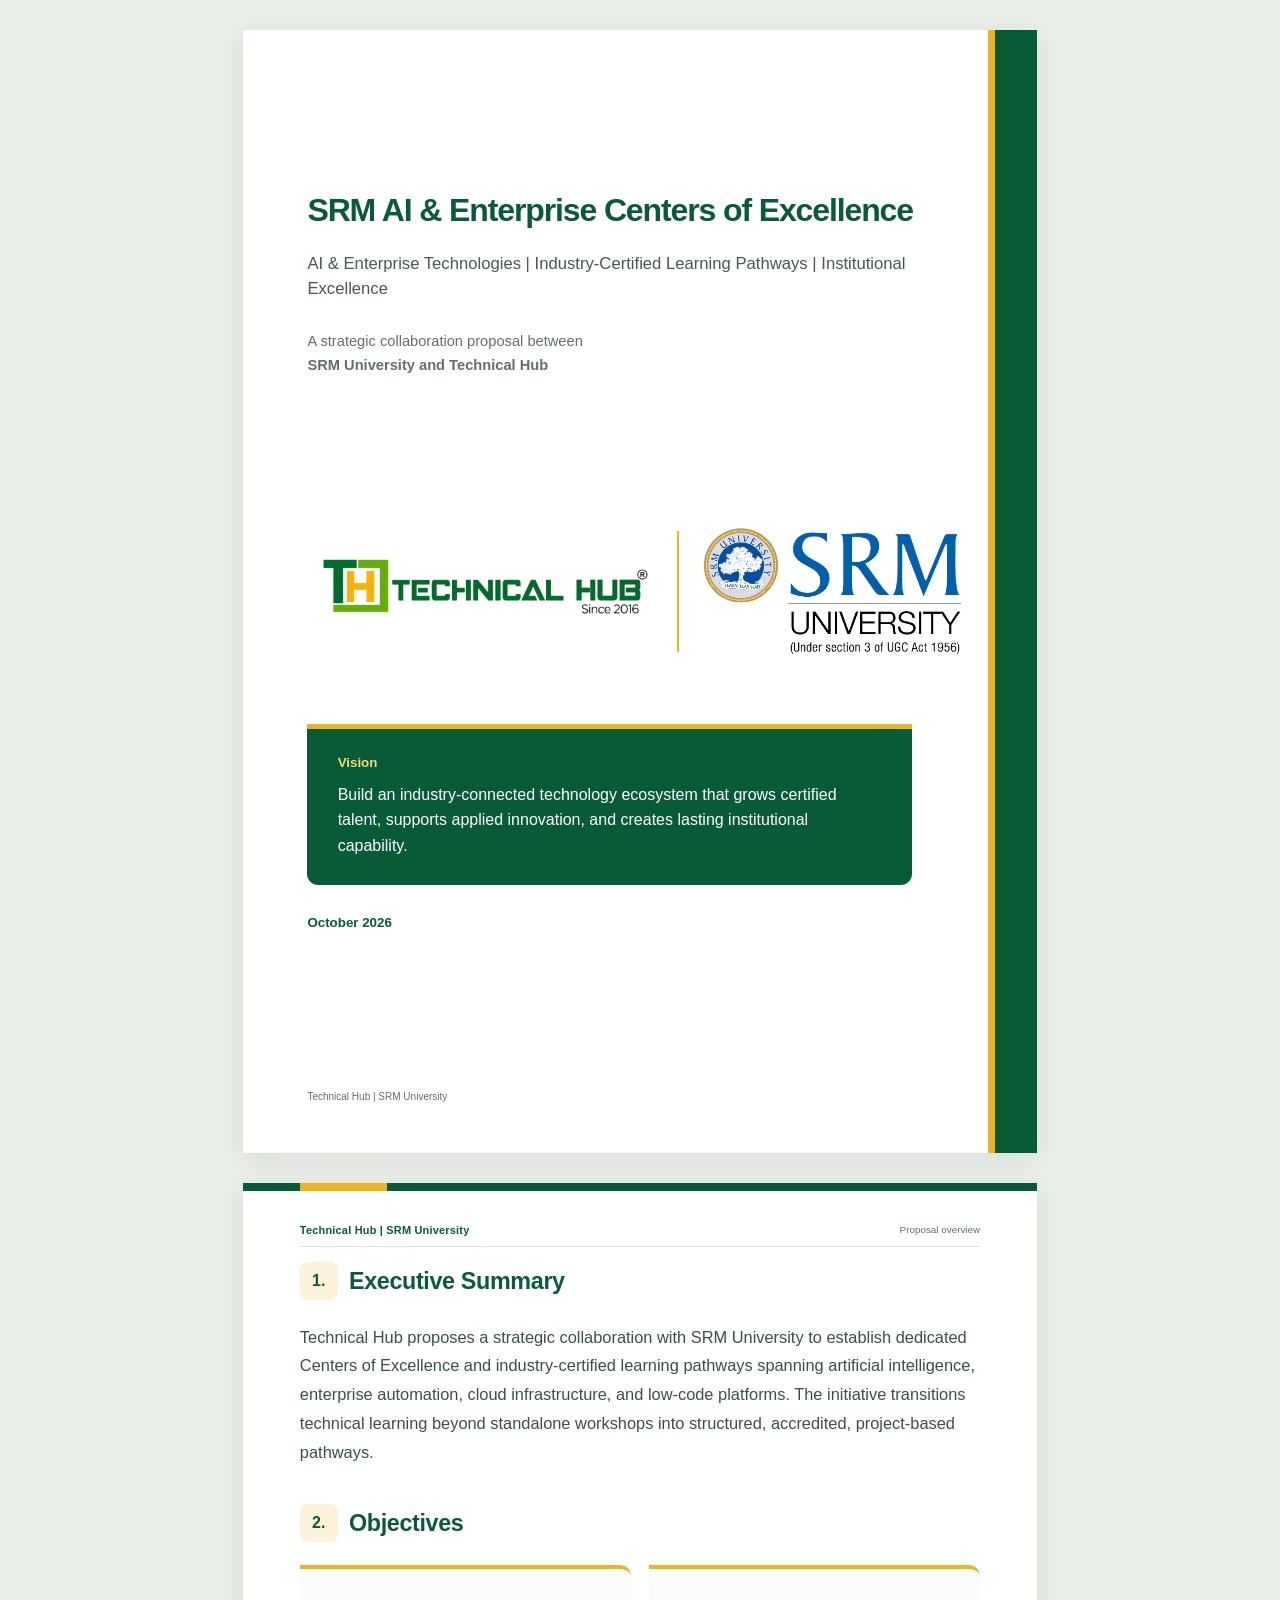
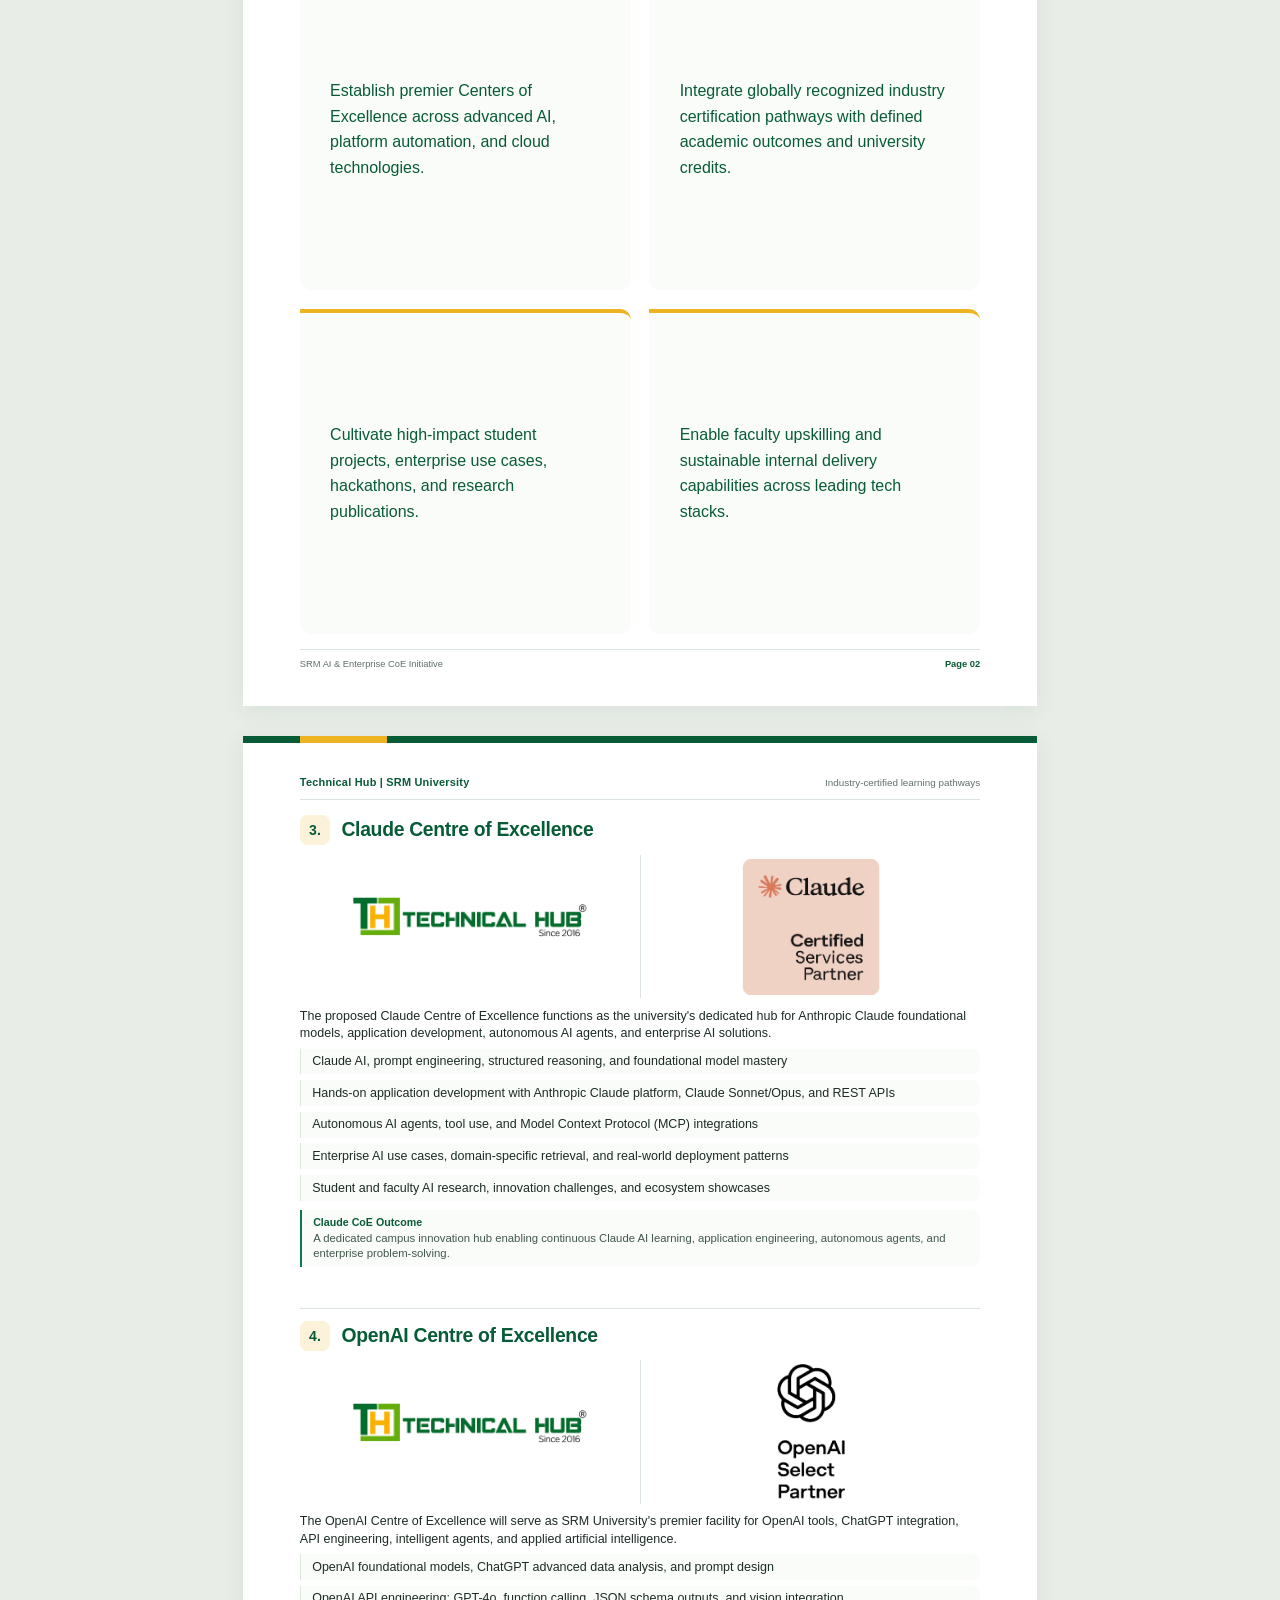
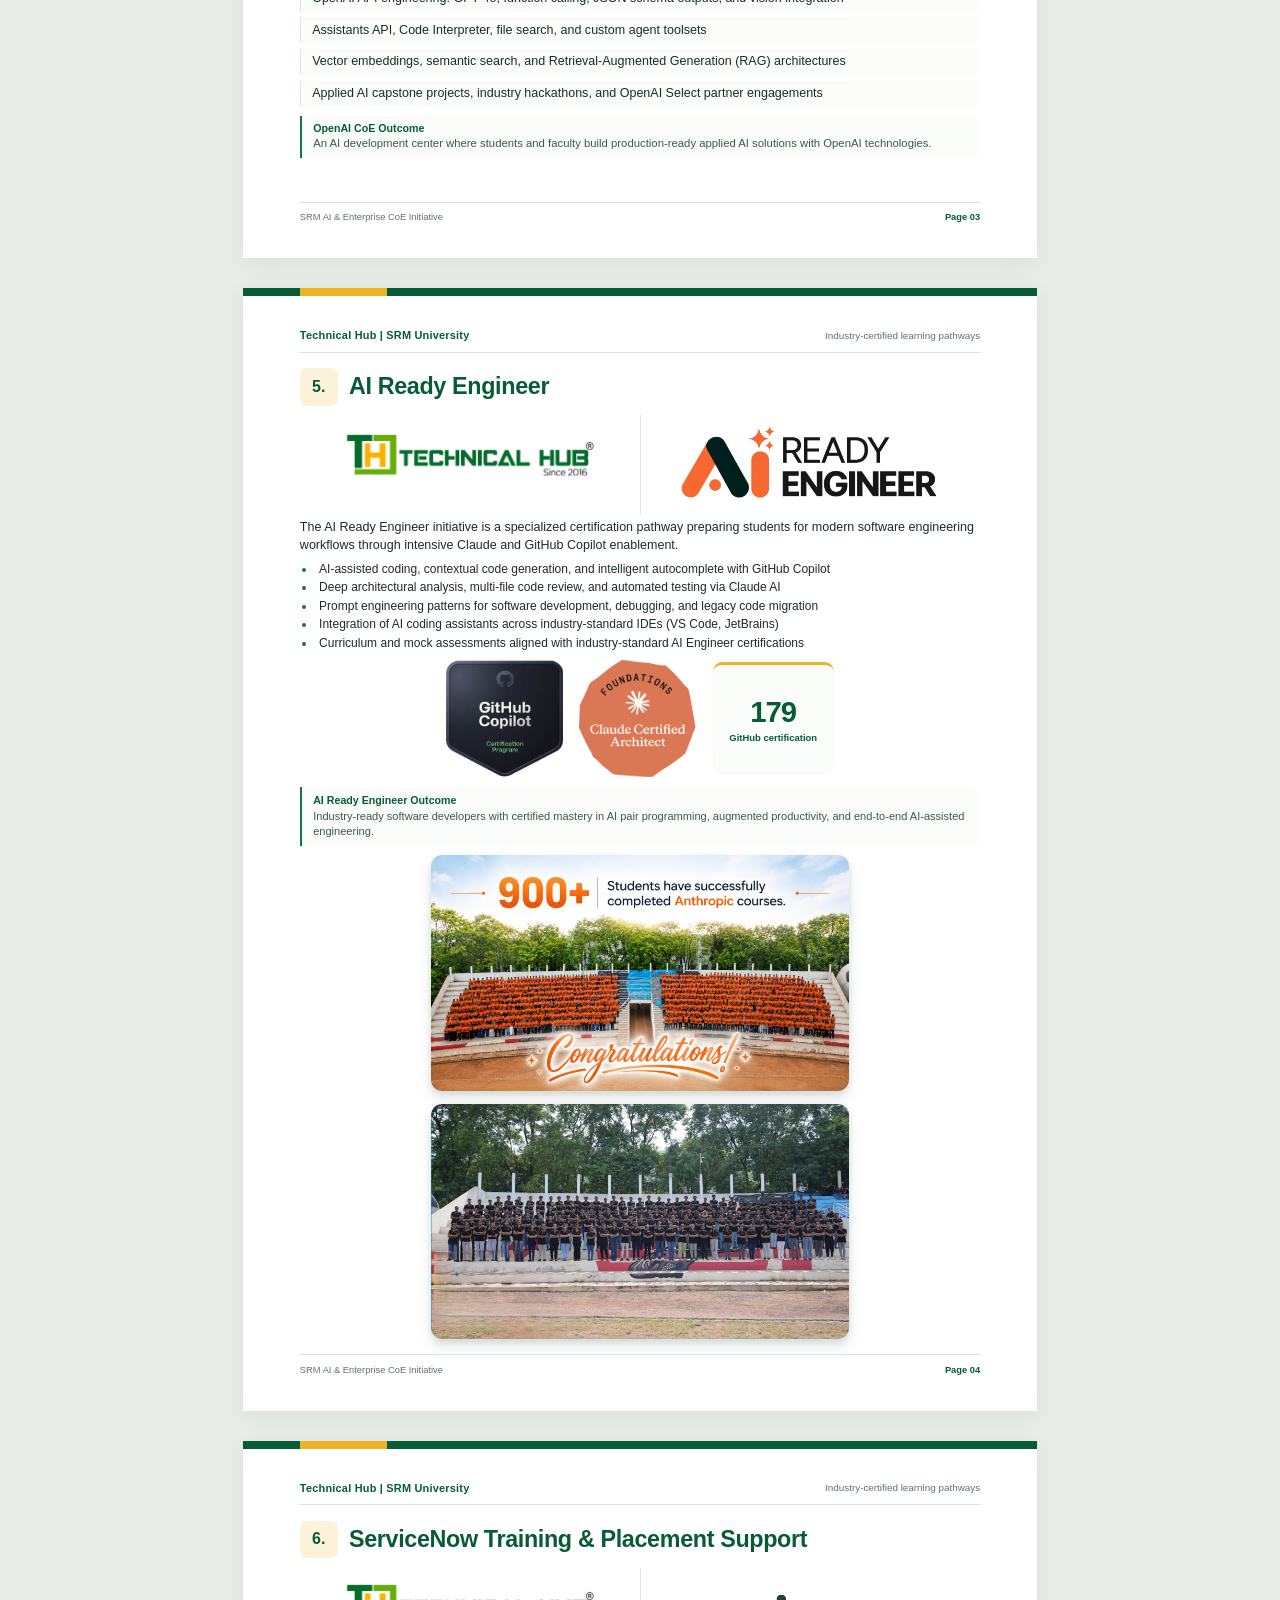
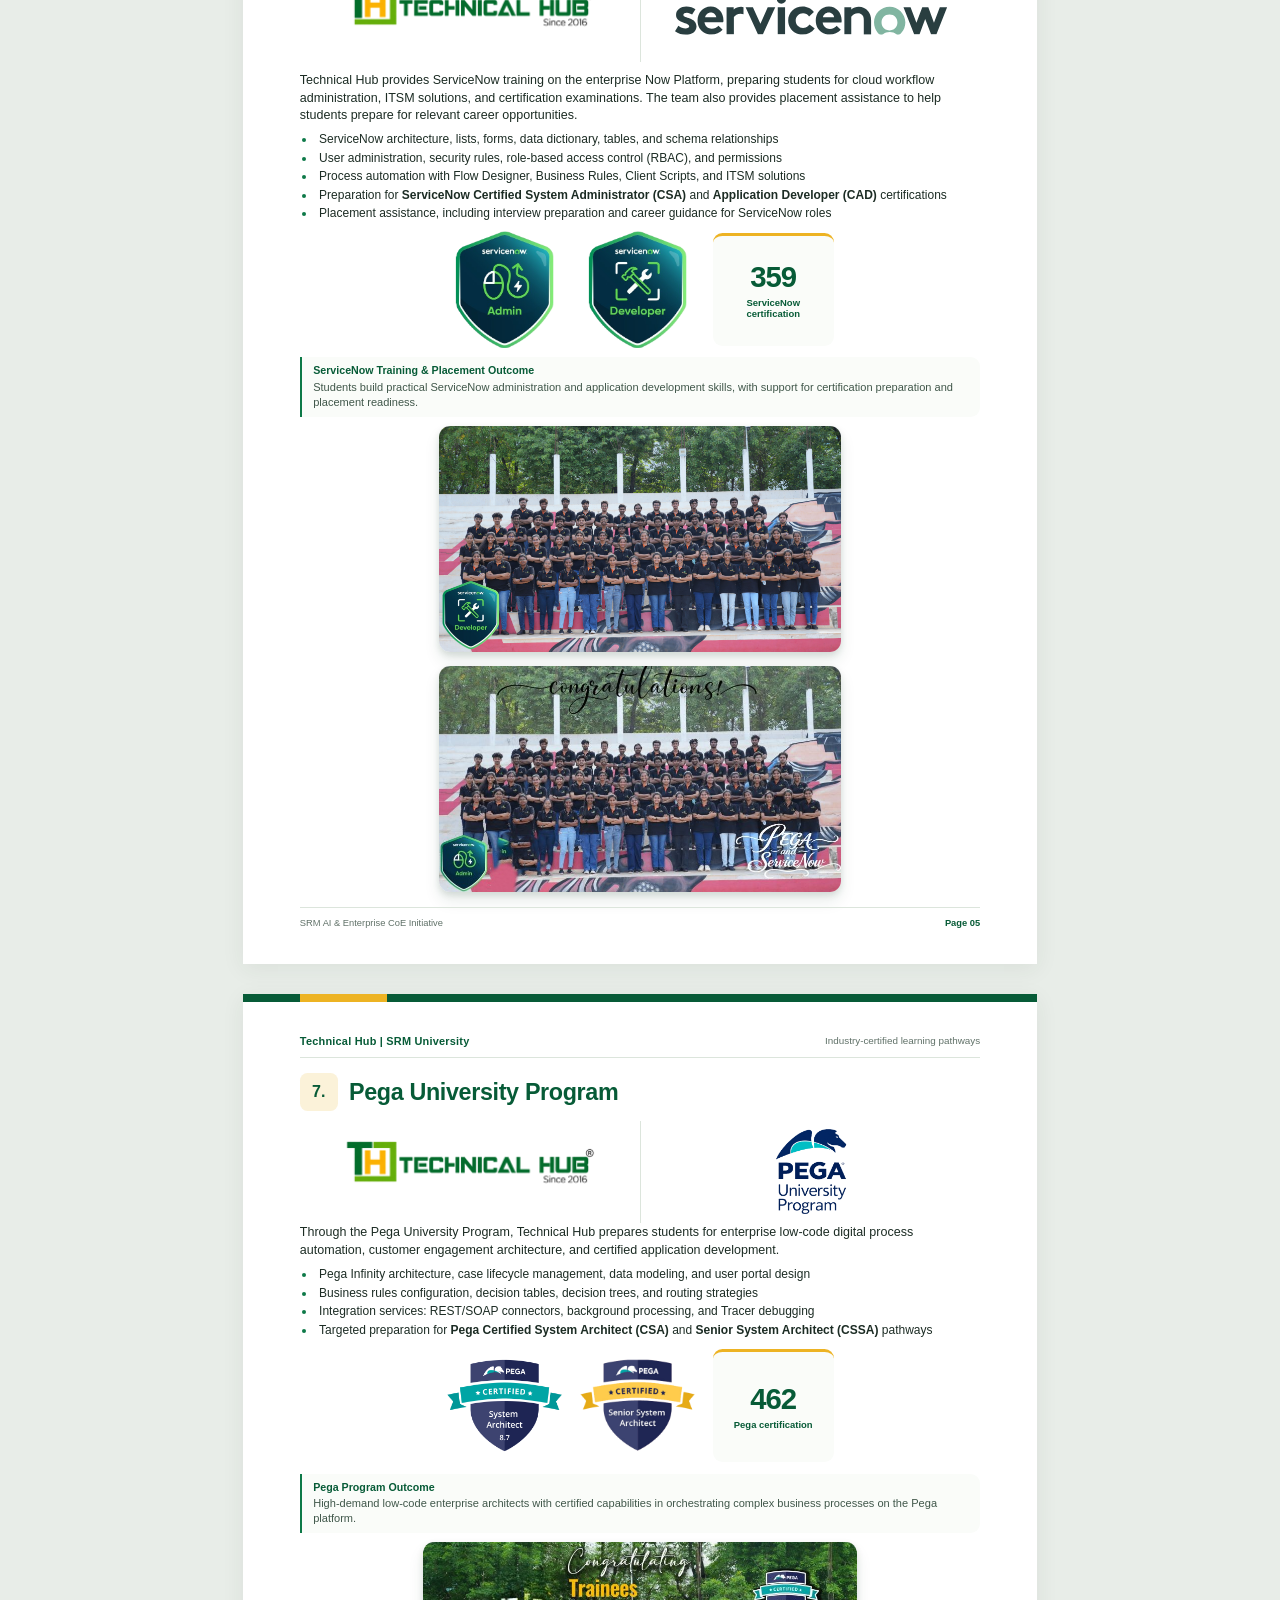
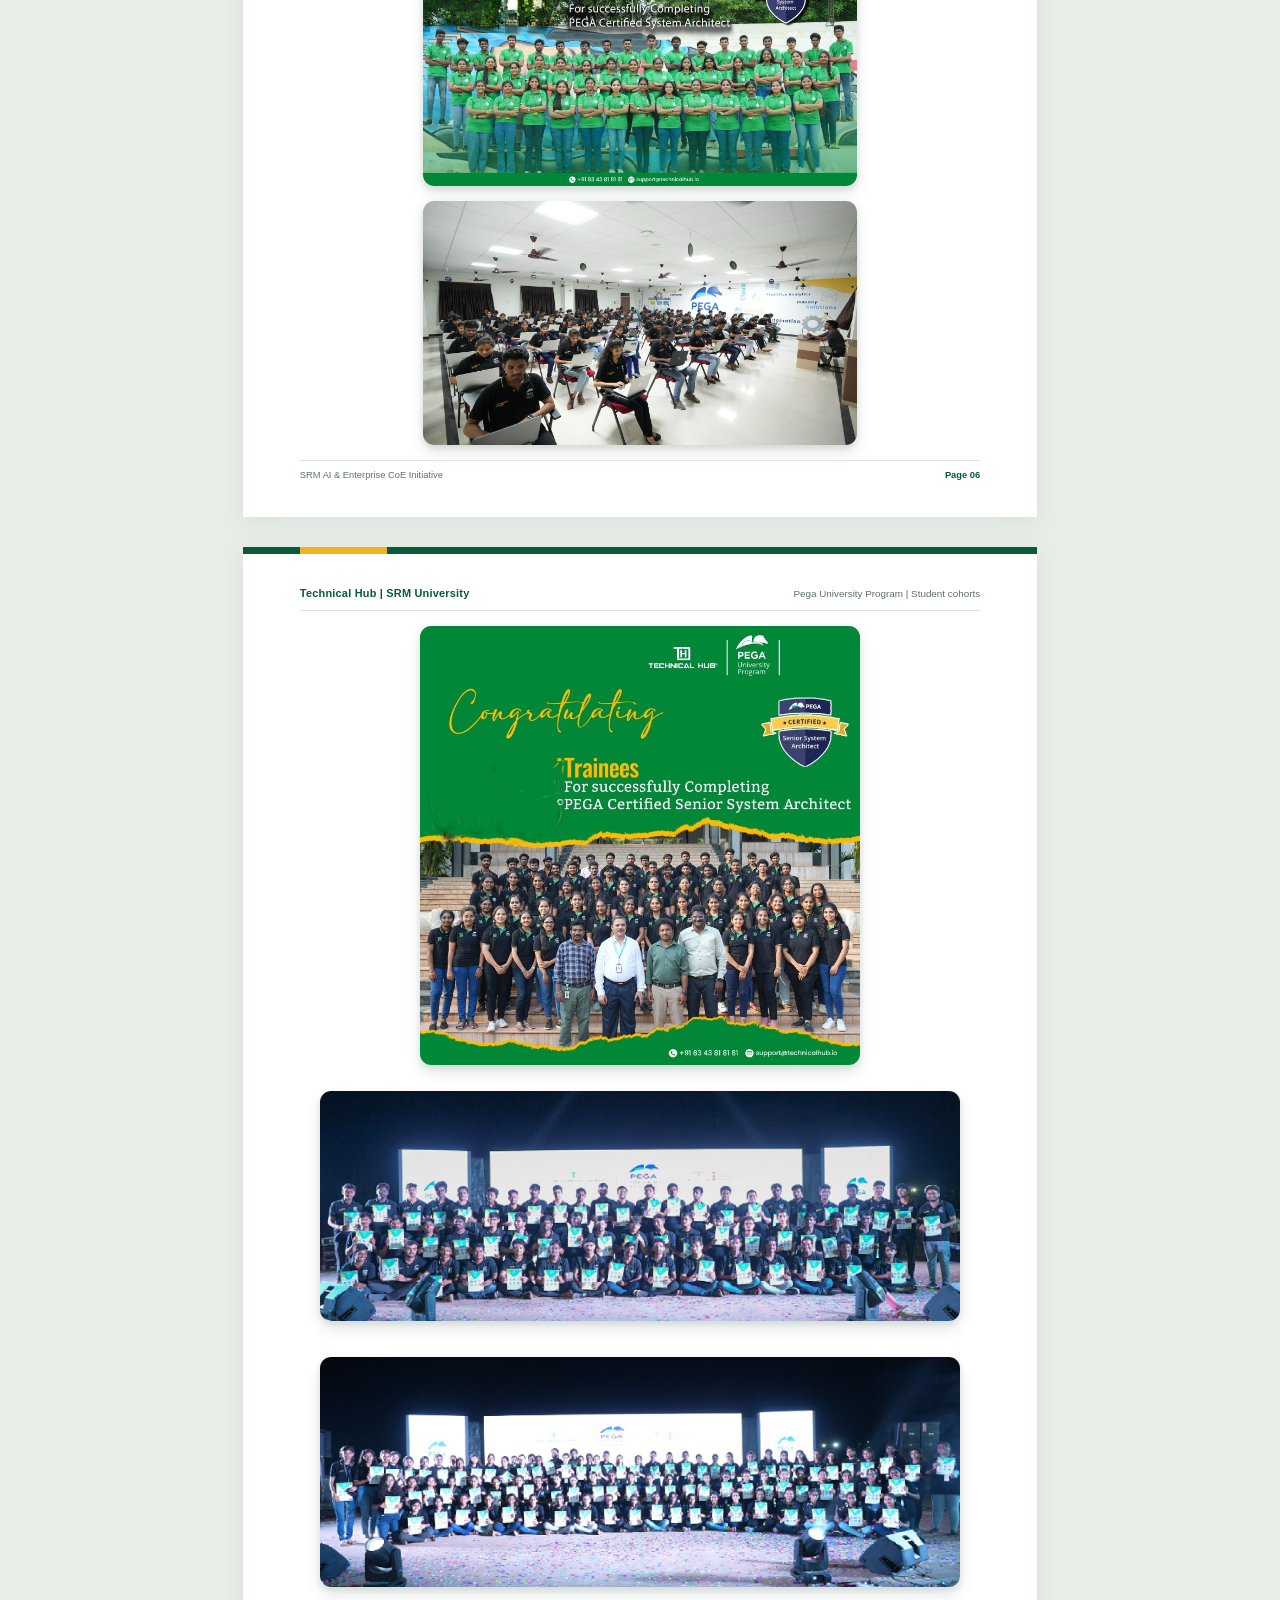
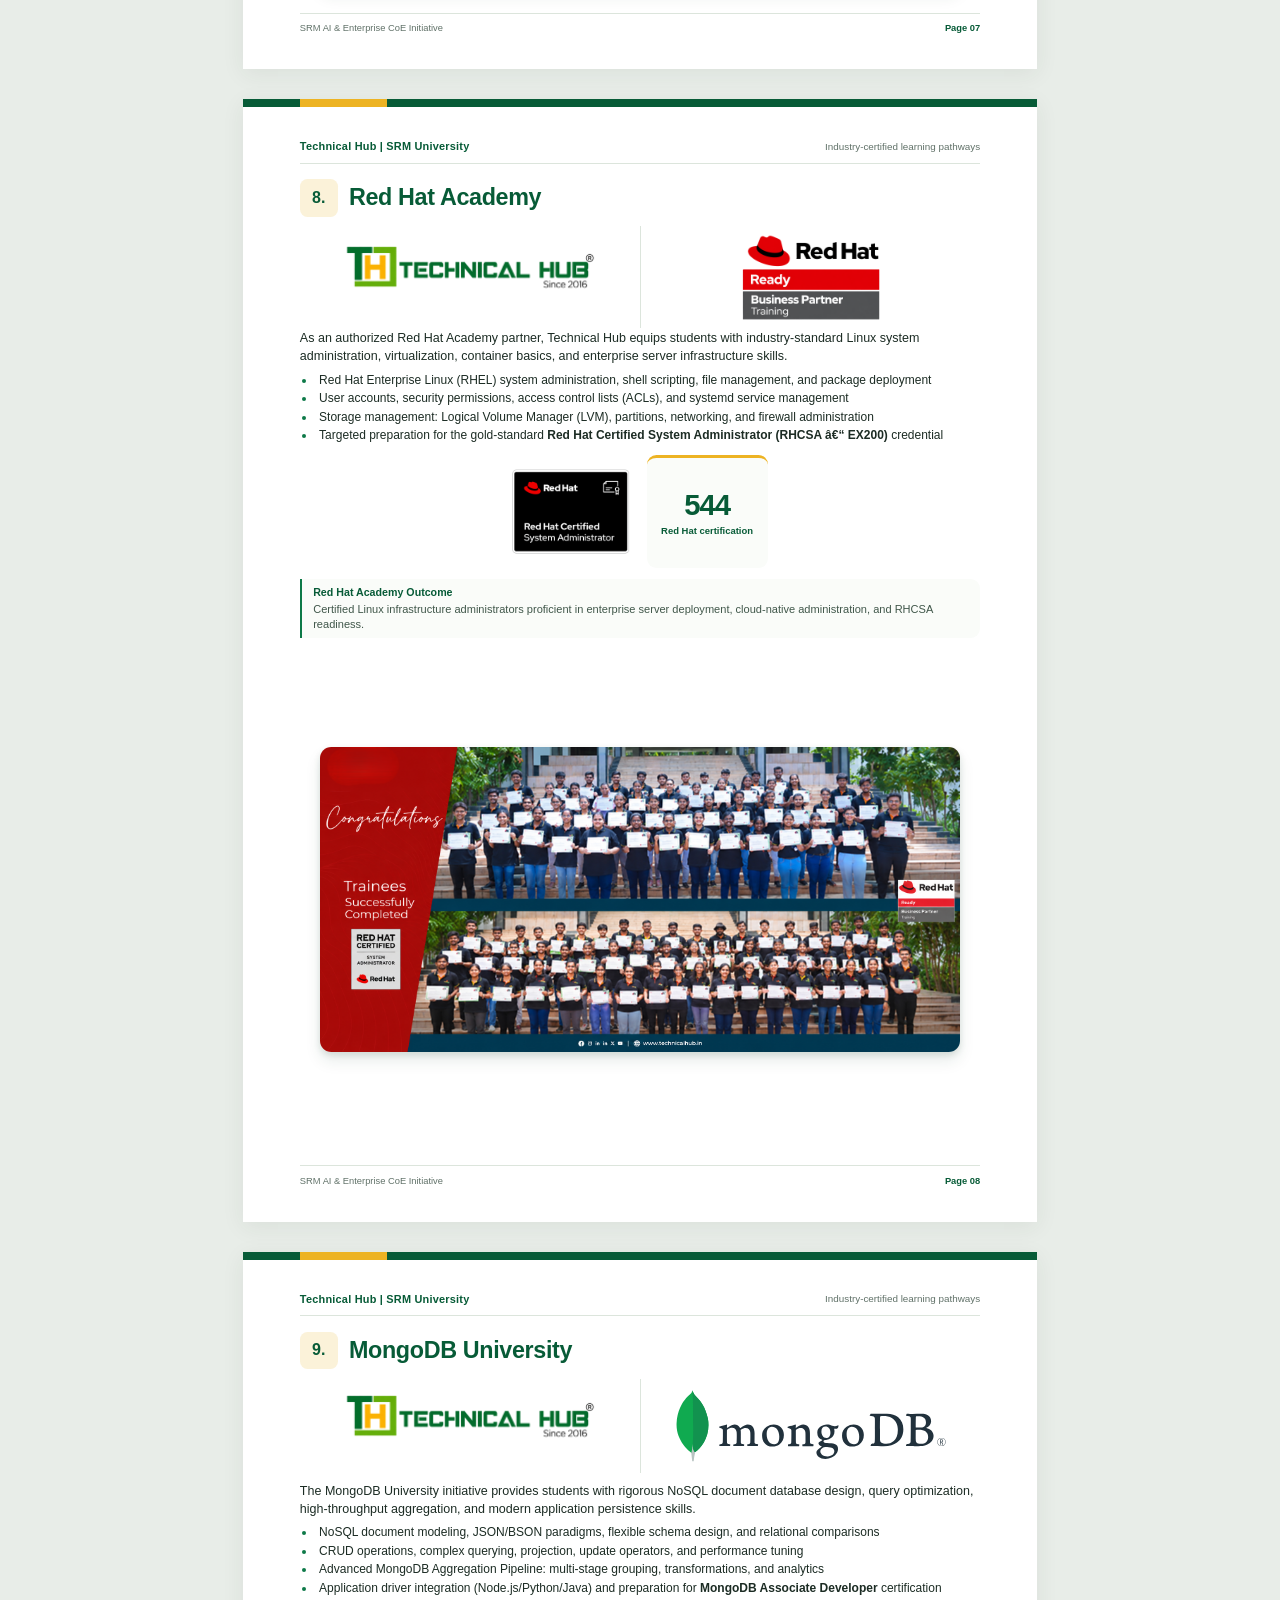
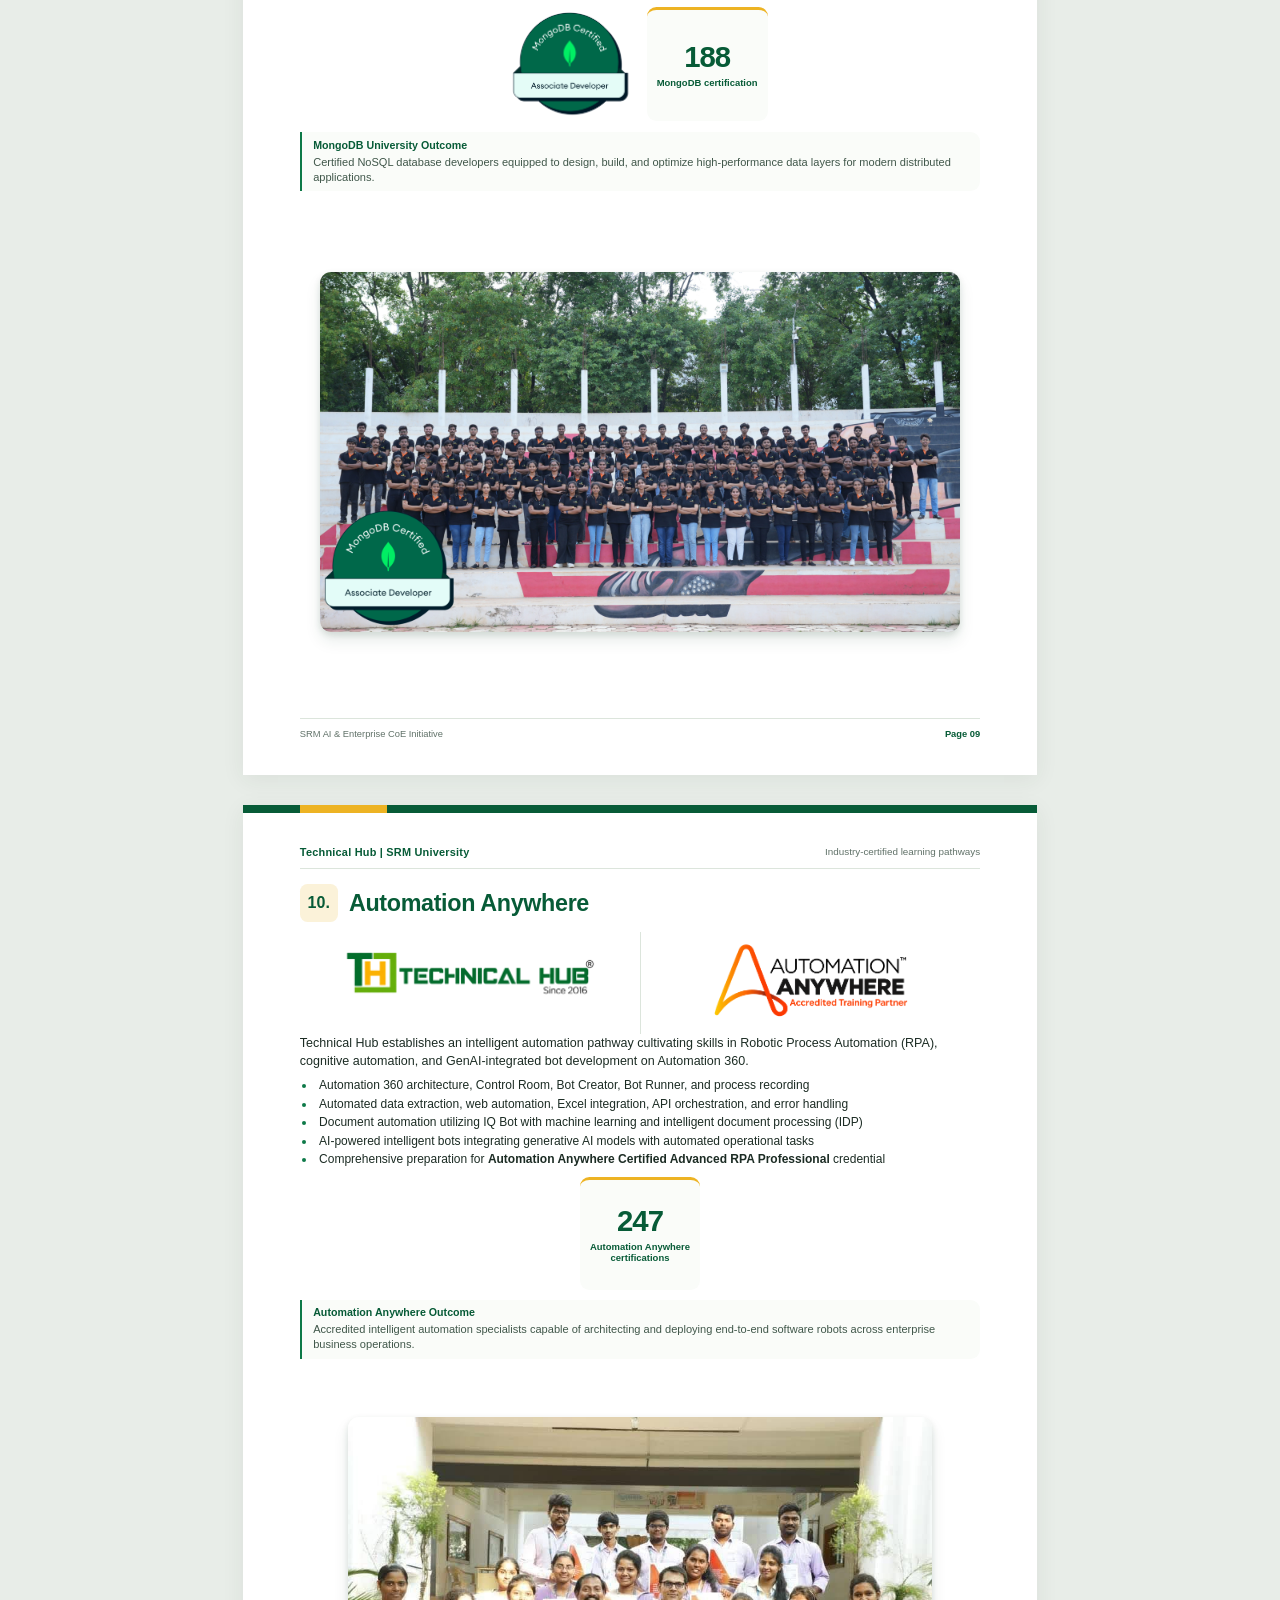
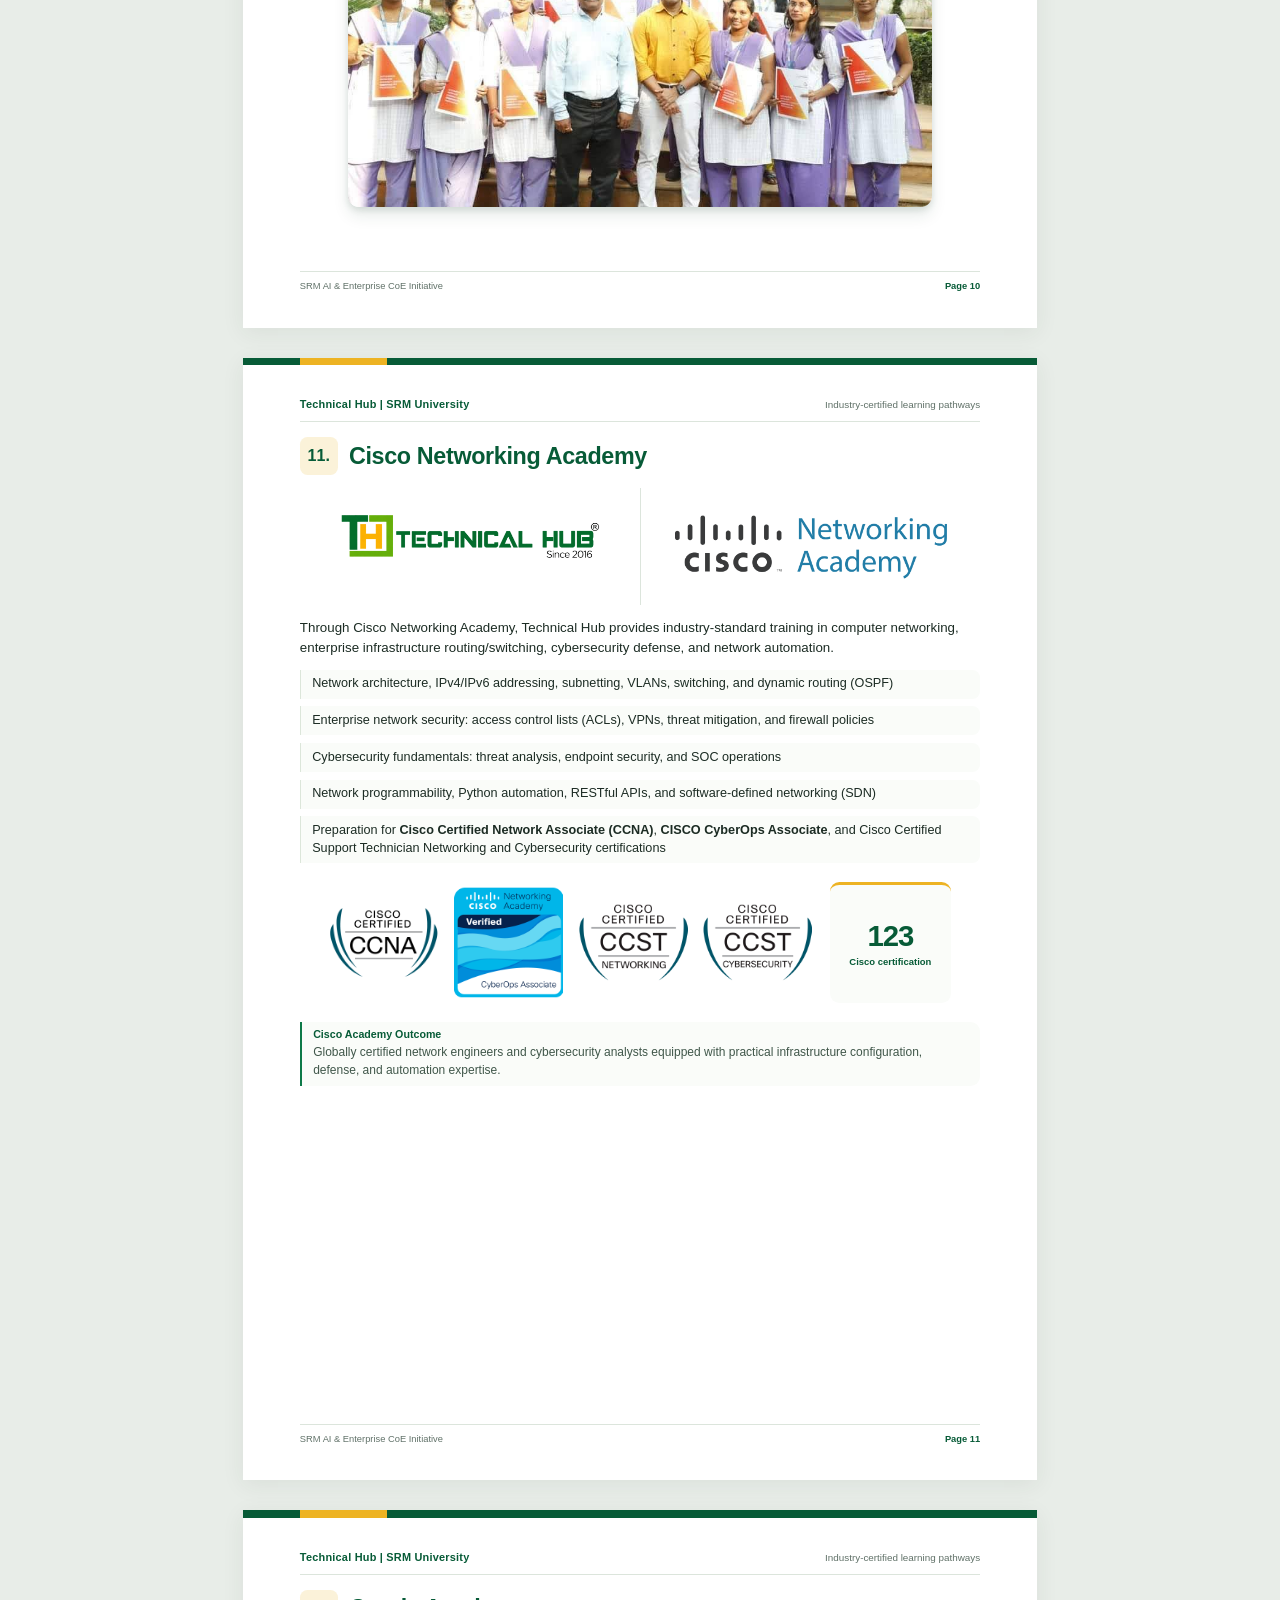
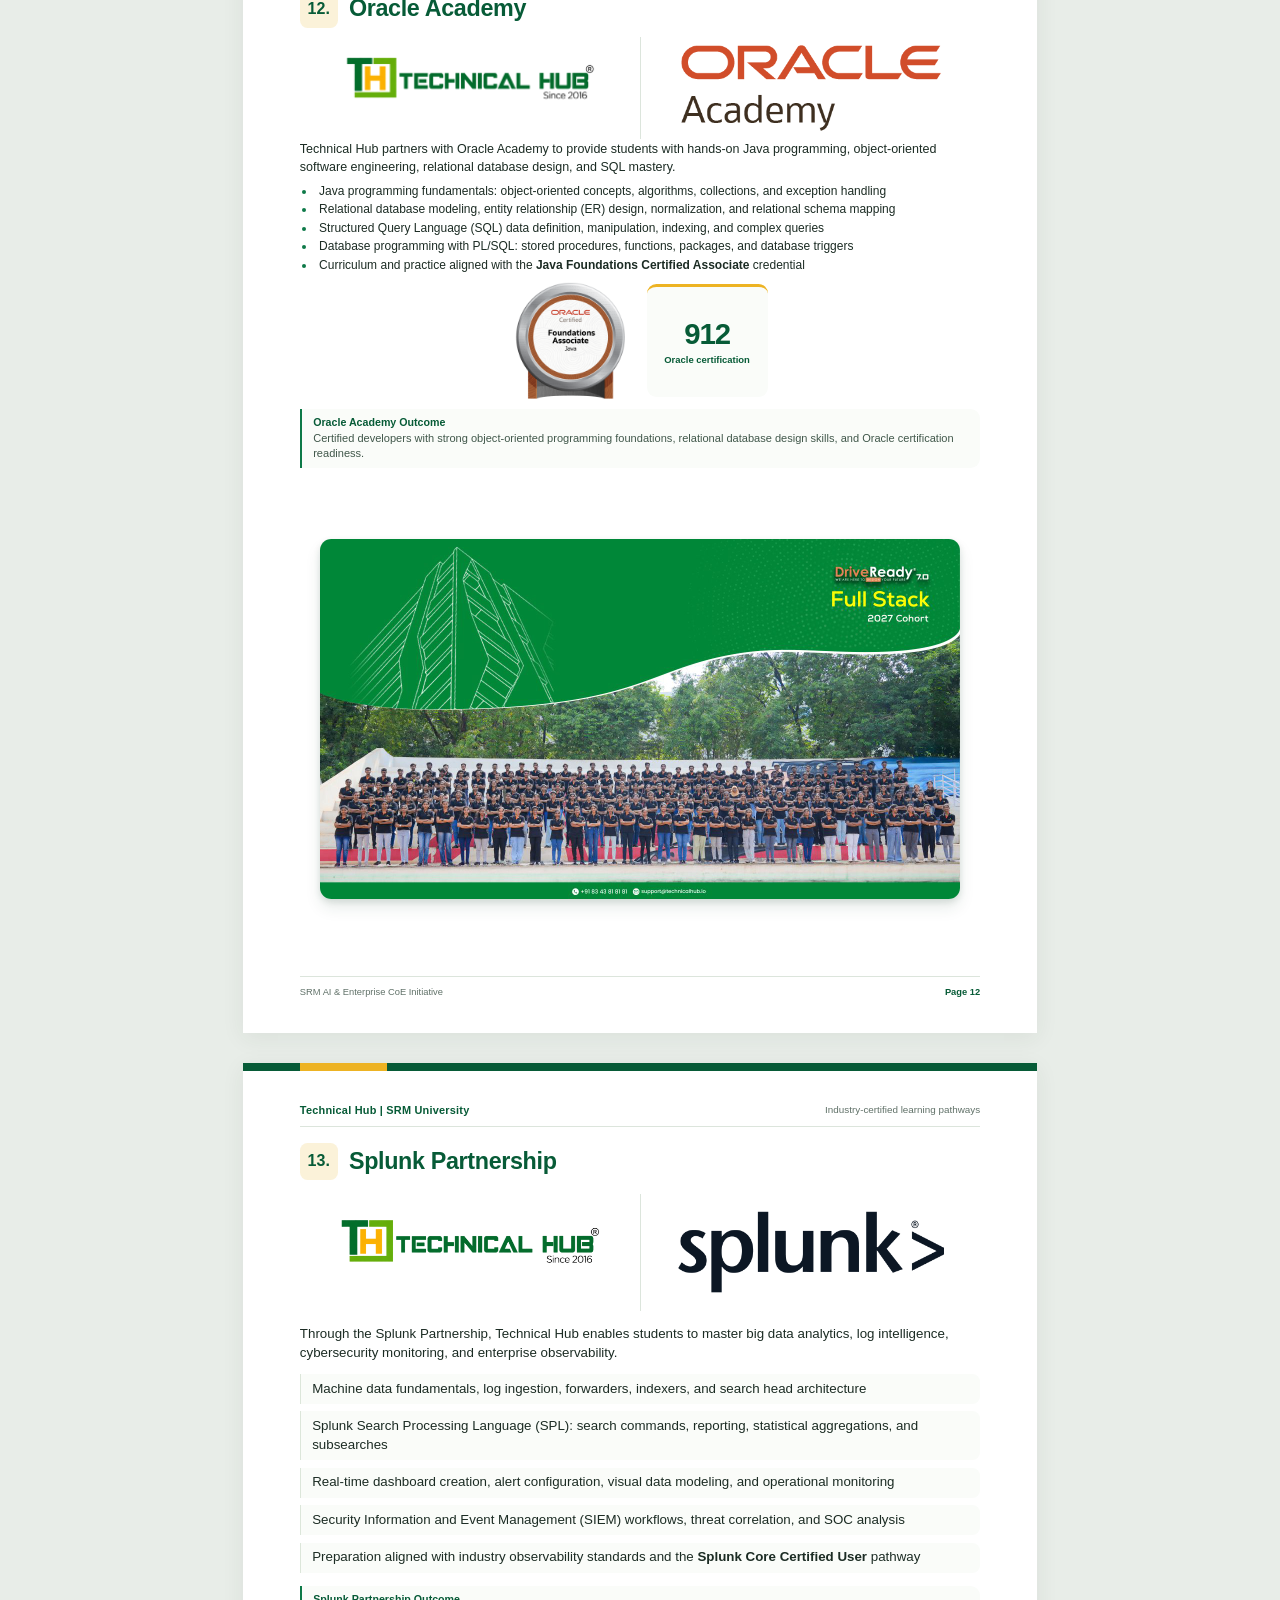
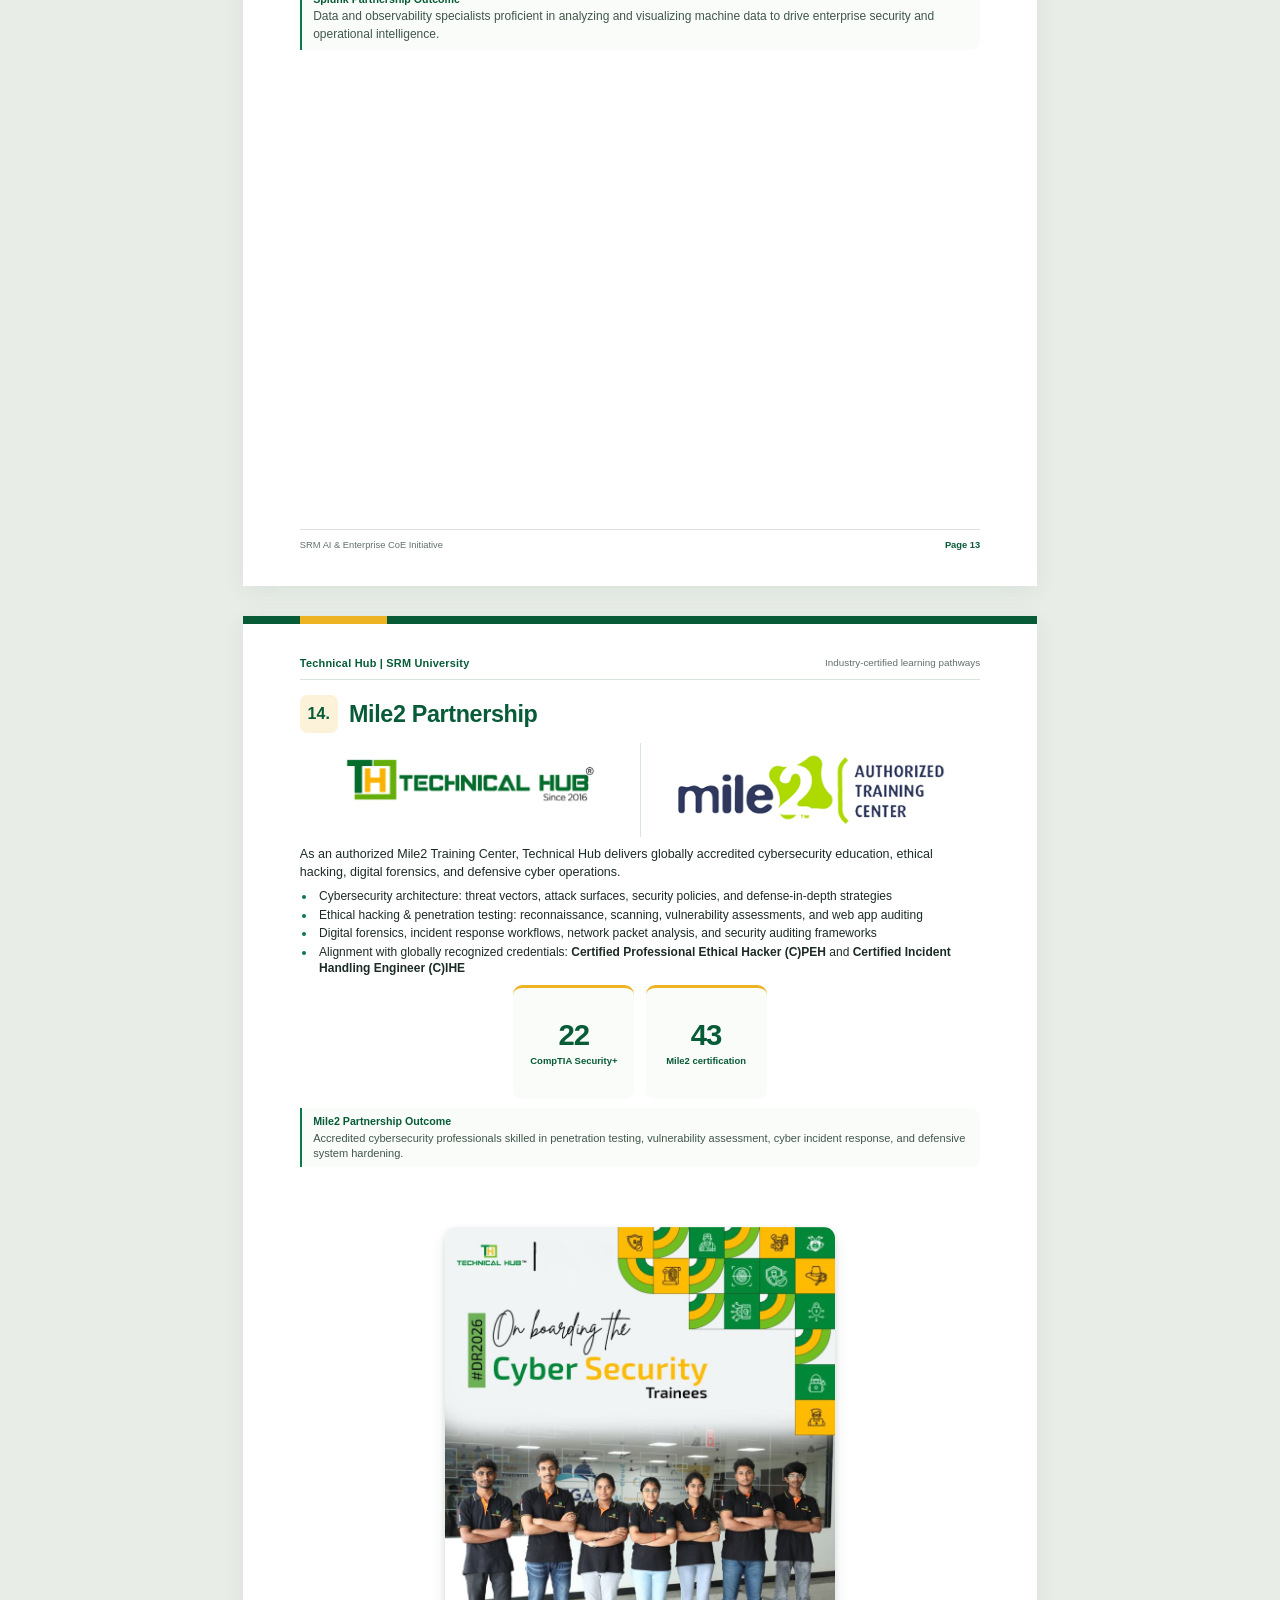
<file: index.html>
<!DOCTYPE html>
<html lang="en"><head><meta charset="utf-8"><meta name="viewport" content="width=device-width, initial-scale=1"><title>SRM AI &amp; Enterprise Centers of Excellence — Technical Hub &amp; SRM University</title>
<style>
@page { size: A4 portrait; margin: 0; }
:root {
  --forest: #075b37;
  --green-dark: #075b37;
  --green: #0d7948;
  --sage: #7a8a5e;
  --gold: #edb323;
  --ink: #1c2c24;
  --muted: #607168;
  --line: #dce5dc;
  --field: #fafcf9;
  --paper: #fff;
}
* { box-sizing: border-box; }
html, body { margin: 0; padding: 0; }
body {
  color: var(--ink);
  background: #e8ede8;
  font-family: "Segoe UI", Arial, Helvetica, sans-serif;
  -webkit-print-color-adjust: exact;
  print-color-adjust: exact;
}
.page {
  width: 210mm;
  height: 297mm;
  padding: 10mm 15mm 9mm;
  margin: 8mm auto;
  background: var(--paper);
  position: relative;
  display: flex;
  flex-direction: column;
  gap: 4mm;
  break-inside: avoid;
  page-break-inside: avoid;
  break-after: page;
  page-break-after: always;
  box-shadow: 0 5px 22px #24382b12; /* taste-skill-ignore: A4 sheet separation in the browser preview. */
}
.page:last-child { break-after: auto; page-break-after: auto; }
.page::before {
  content: "";
  position: absolute;
  top: 0;
  left: 0;
  right: 0;
  height: 2mm;
  background: var(--forest);
}
.page::after {
  content: "";
  position: absolute;
  top: 0;
  left: 15mm;
  height: 2mm;
  width: 23mm;
  background: var(--gold);
}
.page-header, .page-footer {
  display: flex;
  justify-content: space-between;
  align-items: center;
  gap: 8mm;
  flex: 0 0 auto;
}
.page-header {
  min-height: 7mm;
  padding-bottom: 2mm;
  border-bottom: .3mm solid var(--line);
}
.page-header strong { color: var(--forest); font-size: 8.2pt; letter-spacing: .02em; }
.page-header span { color: var(--muted); font-size: 7.4pt; text-align: right; }
.page-footer {
  border-top: .3mm solid var(--line);
  padding-top: 2mm;
  color: var(--muted);
  font-size: 7pt;
  min-height: 6mm;
}
.page-footer span:last-child { color: var(--forest); font-weight: 700; white-space: nowrap; }
.program-content { display: flex; flex-direction: column; flex: 1; min-height: 0; gap: 3.5mm; }
h1, h2, p, ul, figure { margin: 0; }
h2 {
  display: flex;
  align-items: center;
  gap: 3mm;
  color: var(--forest);
  font-size: 17.5pt;
  line-height: 1.15;
  letter-spacing: -.015em;
  font-weight: 750;
  flex: 0 0 auto;
}
.section-number {
  flex: 0 0 10mm;
  width: 10mm;
  height: 10mm;
  display: grid;
  place-items: center;
  background: #fbf2d9;
  color: var(--forest);
  border-radius: 2mm;
  font-size: 12pt;
  letter-spacing: 0;
  font-weight: 800;
}
.brand-row { display: grid; grid-template-columns: 1fr 1fr; height: 31mm; flex: 0 0 auto; }
.brand-cell { display: flex; align-items: center; justify-content: center; padding: 2mm 5mm; min-width: 0; }
.brand-cell + .brand-cell { border-left: .3mm solid var(--line); }
.brand-mark { display: block; width: 100%; height: 100%; overflow: hidden; }
.brand-cell:first-child .brand-mark { max-width: 70mm; max-height: 21mm; }
.brand-cell:last-child .brand-mark { max-width: 72mm; max-height: 27mm; }
.program--openai .brand-cell:last-child .brand-mark { max-height: 36mm; }
.program--openai .brand-row { height: 40mm; }
.learning-content { display: flex; flex-direction: column; gap: 3mm; min-height: 0; }
.program-intro { font-size: 10pt; line-height: 1.5; }
.learning-list { margin: 0; padding-left: 4.3mm; display: grid; gap: 1.1mm; font-size: 9.5pt; line-height: 1.42; }
.learning-list li { padding-left: .8mm; break-inside: avoid; page-break-inside: avoid; }
.learning-list li::marker { color: var(--green); }
.program--text-only .learning-content { flex: 0 0 auto; }
.program--text-only .learning-list {
  flex: 0 0 auto;
  padding: 0;
  display: grid;
  grid-template-columns: minmax(0,1fr);
  grid-auto-rows: auto;
  align-content: start;
  gap: 2mm;
  list-style: none;
  font-size: 9.5pt;
  line-height: 1.4;
}
.program--text-only .learning-list li {
  padding: 1.5mm 3mm;
  border-left: .5mm solid #dce6da;
  background: var(--field);
  border-radius: 0 2mm 2mm 0;
  display: flex;
  align-items: center;
}
.program--no-credentials .program-intro { font-size: 10pt; line-height: 1.45; }
.program--no-credentials .learning-list { font-size: 10pt; line-height: 1.4; }
.program-stack { display: grid; grid-template-rows: repeat(2,minmax(0,1fr)); gap: 4mm; flex: 1; min-height: 0; }
.program-block { min-height: 0; break-inside: avoid; page-break-inside: avoid; }
.program-block + .program-block { padding-top: 3mm; border-top: .3mm solid var(--line); }
.program-block .program-content { height: 100%; gap: 2.5mm; }
.program-block h2 { font-size: 14.5pt; }
.program-block .section-number { width: 8mm; height: 8mm; flex-basis: 8mm; font-size: 10.5pt; }
.program-block .brand-row { height: 38mm; }
.program-block .brand-cell { padding: 1mm 4mm; }
.program-block .brand-cell:first-child .brand-mark { max-height: 17mm; max-width: 66mm; }
.program-block .brand-cell:last-child .brand-mark { max-height: 36mm; }
.program-block .learning-content { gap: 1.5mm; }
.program-block .program-intro { font-size: 9.4pt; line-height: 1.4; }
.program-block .learning-list { font-size: 9.4pt; line-height: 1.35; gap: 1.5mm; }
.program-block .learning-list li { padding: 1.2mm 3mm; }
.program-block .outcome { padding: 1.6mm 3mm; }
.program-block .outcome-title { font-size: 8pt; margin-bottom: .6mm; }
.program-block .outcome-copy { font-size: 8.5pt; line-height: 1.35; }
.credential-strip { display: flex; align-items: center; justify-content: center; gap: 4.5mm; flex: 0 0 auto; min-height: 35mm; }
.badge-row { display: flex; align-items: center; justify-content: center; gap: 4mm; min-width: 0; }
.badge-mark { display: block; width: 34mm; height: 35mm; overflow: hidden; }
.credential-strip--four .badge-mark { width: 29mm; height: 32mm; }
.credential-strip--five { flex-direction: column; gap: 2mm; }
.credential-strip--five .badge-row { width: 100%; justify-content: space-between; gap: 3mm; }
.credential-strip--five .badge-mark { width: 31mm; height: 31mm; }
.metrics { display: flex; justify-content: center; align-items: stretch; gap: 3mm; }
.metric {
  width: 32mm;
  min-height: 32mm;
  padding: 3mm 2.5mm;
  border-radius: 2.5mm;
  background: var(--field);
  border-top: 1mm solid var(--gold);
  display: flex;
  flex-direction: column;
  align-items: center;
  justify-content: center;
  gap: 1.5mm;
  text-align: center;
}
.metric strong { font-size: 22pt; line-height: 1; color: var(--forest); font-weight: 800; letter-spacing: -.035em; font-variant-numeric: tabular-nums; }
.metric span { color: var(--forest); font-size: 7.1pt; line-height: 1.2; font-weight: 700; }
.credential-strip--five .metric { flex-direction: row; width: 96mm; min-height: 15mm; gap: 4mm; border-top: 0; border-left: 1mm solid var(--gold); }
.credential-strip--five .metric span { max-width: 40mm; text-align: left; font-size: 8pt; }
.credential-notes { color: var(--muted); font-size: 7.8pt; line-height: 1.4; text-align: center; }
.credential-notes p + p { margin-top: .8mm; }
.outcome { flex: 0 0 auto; background: var(--field); border-left: .7mm solid var(--green); border-radius: 0 2.5mm 2.5mm 0; padding: 1.8mm 3mm; break-inside: avoid; }
.outcome-title { font-size: 8pt; font-weight: 800; color: var(--forest); margin-bottom: 1mm; }
.outcome-copy { font-size: 9pt; line-height: 1.45; color: #40574a; }
.cohort-gallery { display: grid; flex: 1; min-height: 40mm; gap: 3.5mm; grid-template-columns: minmax(0,1fr); grid-template-rows: minmax(0,1fr); align-items: stretch; }
.cohort-photo { display: flex; align-items: center; justify-content: center; min-width: 0; min-height: 0; margin: 0; }
.cohort-image {
  display: block;
  width: auto;
  height: auto;
  max-width: 100%;
  max-height: 100%;
  border: 0;
  border-radius: 3mm;
  box-shadow: 0 3px 6px #193d2920, 0 9px 16px #193d2918; /* taste-skill-ignore: requested static depth for borderless cohort photos. */
}
.cohort-gallery--one .cohort-image { max-width: 94%; max-height: 103mm; }
.cohort-gallery--two { grid-template-rows: repeat(2,minmax(0,1fr)); }
.program--salesforce .cohort-gallery--two { grid-template-columns: repeat(2,minmax(0,1fr)); grid-template-rows: minmax(0,1fr); gap: 4mm; }
.cohort-gallery--three { grid-template-rows: repeat(3,minmax(0,1fr)); }
.program--pega .cohort-gallery { gap: 4mm; }
.pega-photo-page .cohort-gallery { grid-template-rows: 1.75fr 1fr 1fr; gap: 4mm; }
.pega-photo-page .cohort-image { max-width: 94%; }
.microsoft-excel-page .cohort-gallery { gap: 5mm; }
.microsoft-excel-page .cohort-image { max-width: 94%; }
.microsoft-excel-classroom .cohort-gallery { grid-template-rows: .5625fr 1fr; gap: 4mm; }
.microsoft-excel-cohorts .cohort-gallery { grid-template-rows: max-content max-content; align-content: start; gap: 4mm; }
.microsoft-excel-cohorts .cohort-image { width: 94%; height: auto; max-height: none; }
.cohort-gallery--four { grid-template-columns: repeat(2,minmax(0,1fr)); grid-template-rows: repeat(2,minmax(0,1fr)); }
.cohort-gallery--five { grid-template-columns: repeat(2,minmax(0,1fr)); grid-template-rows: repeat(3,minmax(0,1fr)); }
.cohort-gallery--five .cohort-photo:nth-child(2) { grid-column: 2; grid-row: 1 / span 2; }
.cohort-gallery--four .cohort-photo, .cohort-gallery--five .cohort-photo { background: var(--field); border-radius: 3mm; padding: 2mm; }
.program--photos .program-content { gap: 2.5mm; }
.program--photos .brand-row { height: 25mm; }
.program--photos .brand-cell:first-child .brand-mark { max-height: 18mm; }
.program--photos .brand-cell:last-child .brand-mark { max-height: 23mm; }
.program--photos .program-intro { font-size: 9.4pt; line-height: 1.42; }
.program--photos .learning-content { gap: 1.6mm; }
.program--photos .learning-list { font-size: 9pt; line-height: 1.34; gap: .65mm; }
.program--photos .credential-strip { min-height: 30mm; }
.program--photos .badge-mark { height: 31mm; width: 31mm; }
.program--photos .metric { min-height: 30mm; }
.program--photos .outcome { padding: 1.8mm 3mm; }
.program--photos .outcome-copy { font-size: 8.3pt; line-height: 1.35; }
.program--gallery4 .program-content, .program--gallery5 .program-content { gap: 2.2mm; }
.program--gallery4 .badge-mark, .program--gallery5 .badge-mark { height: 28mm; width: 29mm; }
.program--gallery4 .metric, .program--gallery5 .metric { min-height: 28mm; }
.program--gallery4 .brand-row, .program--gallery5 .brand-row { height: 23mm; }
.program--microsoft .credential-strip--five .badge-mark { height: 27mm; width: 29mm; }
.program--microsoft .credential-strip--five { gap: 1.2mm; }
.program--microsoft .credential-strip--five .metric { min-height: 12mm; padding: 1.5mm 3mm; }
.program--microsoft .credential-strip--five .metric strong { font-size: 21pt; }
.program--microsoft .credential-notes { font-size: 7.3pt; }
.vendor-pathway-strip { flex: 0 0 auto; break-inside: avoid; }
.vendor-pathway-strip-title { color: var(--forest); font-size: 8pt; font-weight: 800; margin-bottom: 2mm; }
.vendor-pathway-steps { display: grid; grid-template-columns: repeat(3,minmax(0,1fr)); gap: 3mm; }
.vendor-pathway-step { padding: 2.5mm; background: var(--field); border-radius: 2mm; min-width: 0; }
.vendor-pathway-step-number { display: inline-grid; place-items: center; width: 6mm; height: 6mm; background: var(--forest); color: white; border-radius: 1.5mm; font-size: 8pt; font-weight: 750; margin-bottom: 1.5mm; }
.vendor-pathway-step-title { color: var(--forest); font-size: 8.6pt; font-weight: 750; margin-bottom: 1mm; }
.vendor-pathway-step-copy { color: var(--muted); font-size: 8pt; line-height: 1.4; }
.program--pathway .learning-list { font-size: 10pt; }
.program--pathway.program--photos .learning-list { font-size: 9pt; }
.program--pathway.program--photos .vendor-pathway-step { padding: 2mm 2.5mm; }
.program--pathway.program--photos .vendor-pathway-step-copy { font-size: 7.5pt; line-height: 1.3; }
.program--pathway.program--photos .cohort-gallery--one .cohort-image { max-height: 78mm; }
.cover-page { padding: 17mm 17mm 13mm; display: grid; grid-template-rows: 111.5mm 40mm auto auto minmax(0,1fr); gap: 0; } /* The logo row centers at 148.5 mm on the A4 sheet. */
.cover-page::before { width: 11mm; height: 100%; left: auto; background: var(--forest); }
.cover-page::after { left: auto; right: 11mm; width: 2mm; height: 100%; background: var(--gold); }
.cover-brands { grid-row: 2; justify-self: center; display: flex; align-items: center; justify-content: space-between; gap: 6mm; height: 40mm; width: 170mm; }
.cover-brands::after { content: ""; order: 1; flex: 0 0 .5mm; height: 32mm; background: var(--gold); } /* taste-skill-ignore: user-requested divider between the cover logos. */
.cover-brand { display: flex; align-items: center; justify-content: center; flex: 0 0 auto; height: 100%; }
.cover-brand:last-child { order: 2; }
.cover-brand .brand-mark { width: 88mm; height: 36mm; }
.cover-brand:last-child .brand-mark { width: 68mm; max-width: 68mm; margin-left: 0; }
.cover-title { grid-row: 1; align-self: start; margin-top: 26mm; max-width: 161mm; }
h1 { color: var(--forest); font-size: 24pt; line-height: 1.1; font-weight: 750; letter-spacing: -.035em; white-space: nowrap; }
.subtitle { margin-top: 6mm; color: #435b4d; font-size: 12.5pt; line-height: 1.55; }
.collab { margin-top: 7mm; font-size: 11pt; line-height: 1.65; color: var(--muted); }
.cover-vision { grid-row: 3; margin-top: 15mm; padding: 7mm 8mm; background: var(--forest); border-top: 1.5mm solid var(--gold); max-width: 160mm; border-radius: 0 0 3mm 3mm; }
.cover-vision .label { color: #f8d975; font-size: 10pt; font-weight: 700; margin-bottom: 3mm; }
.vision-text { color: #fff; font-size: 12pt; line-height: 1.6; }
.date { margin-top: 8mm; color: var(--forest); font-size: 10pt; font-weight: 600; }
.cover-page .date { grid-row: 4; }
.cover-footer { grid-row: 5; align-self: end; margin-top: 0; width: 160mm; font-size: 7.5pt; line-height: 1.5; color: var(--muted); }
.overview-content { flex: 1; display: flex; flex-direction: column; gap: 10mm; min-height: 0; }
.overview-summary { display: flex; flex-direction: column; gap: 6mm; }
.overview-summary p { font-size: 12.3pt; line-height: 1.75; color: #385242; }
.overview-objectives { flex: 1; display: flex; flex-direction: column; gap: 6mm; min-height: 0; }
.objective-grid { flex: 1; list-style: none; padding: 0; display: grid; grid-template-columns: 1fr 1fr; grid-template-rows: 1fr 1fr; gap: 5mm; }
.objective-grid li { display: flex; align-items: center; padding: 8mm; background: var(--field); border-top: 1.2mm solid var(--gold); border-radius: 0 3mm 3mm 3mm; font-size: 12pt; line-height: 1.6; color: var(--forest); }
.knowledge-graph-page .program-content { gap: 3mm; }
.knowledge-graph-intro { font-size: 9pt; color: var(--muted); line-height: 1.45; }
.knowledge-graph-svg { display: block; flex: 1; min-height: 0; width: 100%; height: 225mm; }
.kg-spine { fill: none; stroke: #b4c2b6; stroke-width: 2; }
.kg-branch { fill: none; stroke: #9bac9e; stroke-width: 2; marker-end: url(#kg-branch-arrow); }
@media screen and (max-width: 830px) {
  body { width: max-content; min-width: 100%; }
  .page { margin: 4mm auto; }
}
@media print {
  html, body { background: #fff; padding: 0; margin: 0; }
  .page { margin: 0; box-shadow:none; }
  .program-stack, .program-block, .program-content, .learning-content, .learning-list, .credential-strip, .outcome, .cohort-gallery { break-inside: avoid; page-break-inside: avoid; }
}

</style></head><body>
<section class="page cover-page"><div class="cover-brands"><div class="cover-brand"><svg class="brand-mark" viewBox="7 32 2163 692" role="img" aria-label="Technical Hub logo" data-asset-src="assets/Technical Hub.png" data-asset-alt="Technical Hub logo" data-asset-title="Technical Hub logo" preserveAspectRatio="xMidYMid meet"><title>Technical Hub logo</title><image href="assets/Technical Hub.png" x="0" y="0" width="2172" height="724" /></svg></div><div class="cover-brand"><svg class="brand-mark" viewBox="0 0 1875 914" role="img" aria-label="SRM University logo" data-asset-src="assets/srm-university.png" data-asset-alt="SRM University logo" data-asset-title="SRM University logo" preserveAspectRatio="xMidYMid meet"><title>SRM University logo</title><image href="assets/srm-university.png" x="0" y="0" width="1875" height="914" /></svg></div></div><div class="cover-title">
    <h1>SRM AI &amp; Enterprise Centers of Excellence</h1>
    <p class="subtitle">AI &amp; Enterprise Technologies | Industry-Certified Learning Pathways | Institutional Excellence</p>
    <p class="collab">A strategic collaboration proposal between<br><strong>SRM University and Technical Hub</strong></p>
  </div><div class="cover-vision">
    <div class="label">Vision</div>
    <p class="vision-text">Build an industry-connected technology ecosystem that grows certified talent, supports applied innovation, and creates lasting institutional capability.</p>
  </div><div class="date">October 2026</div><div class="cover-footer">Technical Hub | SRM University</div></section><section class="page overview-page"><header class="page-header"><strong>Technical Hub | SRM University</strong><span>Proposal overview</span></header><div class="overview-content"><div class="overview-summary"><h2><span class="section-number">1.</span> <span class="section-name">Executive Summary</span></h2><p>Technical Hub proposes a strategic collaboration with SRM University to establish dedicated Centers of Excellence and industry-certified learning pathways spanning artificial intelligence, enterprise automation, cloud infrastructure, and low-code platforms. The initiative transitions technical learning beyond standalone workshops into structured, accredited, project-based pathways.</p></div><div class="overview-objectives"><h2><span class="section-number">2.</span> <span class="section-name">Objectives</span></h2><ul class="objective-grid">
      <li>Establish premier Centers of Excellence across advanced AI, platform automation, and cloud technologies.</li>
      <li>Integrate globally recognized industry certification pathways with defined academic outcomes and university credits.</li>
      <li>Cultivate high-impact student projects, enterprise use cases, hackathons, and research publications.</li>
      <li>Enable faculty upskilling and sustainable internal delivery capabilities across leading tech stacks.</li>
    </ul></div></div><footer class="page-footer"><span>SRM AI &amp; Enterprise CoE Initiative</span><span>Page 02</span></footer></section><section class="page combined-program-page"><header class="page-header"><strong>Technical Hub | SRM University</strong><span>Industry-certified learning pathways</span></header><div class="program-stack"><section class="program-page program-block program--text-only program--no-credentials" data-program="3"><div class="program-content"><h2><span class="section-number">3.</span> <span class="section-name">Claude Centre of Excellence</span></h2><div class="brand-row"><div class="brand-cell"><svg class="brand-mark" viewBox="3 67 1021 274" role="img" aria-label="Technical Hub" data-asset-src="assets/th_logo.png" data-asset-alt="Technical Hub" data-asset-title="Technical Hub" preserveAspectRatio="xMidYMid meet"><title>Technical Hub</title><image href="assets/th_logo.png" x="0" y="0" width="1024" height="341" /></svg></div><div class="brand-cell"><svg class="brand-mark" viewBox="0 0 1206 1203" role="img" aria-label="Claude Certified Services Partner" data-asset-src="assets/claude.png" data-asset-alt="Claude Certified Services Partner" data-asset-title="Claude" preserveAspectRatio="xMidYMid meet"><title>Claude</title><image href="assets/claude.png" x="0" y="0" width="1206" height="1203" /></svg></div></div><div class="learning-content"><p class="program-intro">The proposed Claude Centre of Excellence functions as the university's dedicated hub for Anthropic Claude foundational models, application development, autonomous AI agents, and enterprise AI solutions.</p><ul class="learning-list"><li><span class="learning-copy">Claude AI, prompt engineering, structured reasoning, and foundational model mastery</span></li><li><span class="learning-copy">Hands-on application development with Anthropic Claude platform, Claude Sonnet/Opus, and REST APIs</span></li><li><span class="learning-copy">Autonomous AI agents, tool use, and Model Context Protocol (MCP) integrations</span></li><li><span class="learning-copy">Enterprise AI use cases, domain-specific retrieval, and real-world deployment patterns</span></li><li><span class="learning-copy">Student and faculty AI research, innovation challenges, and ecosystem showcases</span></li></ul></div><div class="outcome"><div class="outcome-title">Claude CoE Outcome</div><p class="outcome-copy">A dedicated campus innovation hub enabling continuous Claude AI learning, application engineering, autonomous agents, and enterprise problem-solving.</p></div></div></section><section class="program-page program-block program--text-only program--openai program--no-credentials" data-program="4"><div class="program-content"><h2><span class="section-number">4.</span> <span class="section-name">OpenAI Centre of Excellence</span></h2><div class="brand-row"><div class="brand-cell"><svg class="brand-mark" viewBox="3 67 1021 274" role="img" aria-label="Technical Hub" data-asset-src="assets/th_logo.png" data-asset-alt="Technical Hub" data-asset-title="Technical Hub" preserveAspectRatio="xMidYMid meet"><title>Technical Hub</title><image href="assets/th_logo.png" x="0" y="0" width="1024" height="341" /></svg></div><div class="brand-cell"><svg class="brand-mark" viewBox="225 0 343 661" role="img" aria-label="OpenAI Select Partner" data-asset-src="assets/openai_square.png" data-asset-alt="OpenAI Select Partner" data-asset-title="OpenAI" preserveAspectRatio="xMidYMid meet"><title>OpenAI</title><image href="assets/openai_square.png" x="0" y="0" width="733" height="733" /></svg></div></div><div class="learning-content"><p class="program-intro">The OpenAI Centre of Excellence will serve as SRM University's premier facility for OpenAI tools, ChatGPT integration, API engineering, intelligent agents, and applied artificial intelligence.</p><ul class="learning-list"><li><span class="learning-copy">OpenAI foundational models, ChatGPT advanced data analysis, and prompt design</span></li><li><span class="learning-copy">OpenAI API engineering: GPT-4o, function calling, JSON schema outputs, and vision integration</span></li><li><span class="learning-copy">Assistants API, Code Interpreter, file search, and custom agent toolsets</span></li><li><span class="learning-copy">Vector embeddings, semantic search, and Retrieval-Augmented Generation (RAG) architectures</span></li><li><span class="learning-copy">Applied AI capstone projects, industry hackathons, and OpenAI Select partner engagements</span></li></ul></div><div class="outcome"><div class="outcome-title">OpenAI CoE Outcome</div><p class="outcome-copy">An AI development center where students and faculty build production-ready applied AI solutions with OpenAI technologies.</p></div></div></section></div><footer class="page-footer"><span>SRM AI &amp; Enterprise CoE Initiative</span><span>Page 03</span></footer></section>
<section class="page program-page program--photos" data-program="5"><header class="page-header"><strong>Technical Hub | SRM University</strong><span>Industry-certified learning pathways</span></header><div class="program-content"><h2><span class="section-number">5.</span> <span class="section-name">AI Ready Engineer</span></h2><div class="brand-row"><div class="brand-cell"><svg class="brand-mark" viewBox="3 67 1021 274" role="img" aria-label="Technical Hub" data-asset-src="assets/th_logo.png" data-asset-alt="Technical Hub" data-asset-title="Technical Hub" preserveAspectRatio="xMidYMid meet"><title>Technical Hub</title><image href="assets/th_logo.png" x="0" y="0" width="1024" height="341" /></svg></div><div class="brand-cell"><svg class="brand-mark" viewBox="30 55 2140 669" role="img" aria-label="AI Ready Engineer" data-asset-src="assets/AI Ready Engineer AI Logo.png" data-asset-alt="AI Ready Engineer" data-asset-title="AI Ready Engineer" preserveAspectRatio="xMidYMid meet"><title>AI Ready Engineer</title><image href="assets/AI Ready Engineer AI Logo.png" x="0" y="0" width="2172" height="724" /></svg></div></div><div class="learning-content"><p class="program-intro">The AI Ready Engineer initiative is a specialized certification pathway preparing students for modern software engineering workflows through intensive Claude and GitHub Copilot enablement.</p><ul class="learning-list"><li><span class="learning-copy">AI-assisted coding, contextual code generation, and intelligent autocomplete with GitHub Copilot</span></li><li><span class="learning-copy">Deep architectural analysis, multi-file code review, and automated testing via Claude AI</span></li><li><span class="learning-copy">Prompt engineering patterns for software development, debugging, and legacy code migration</span></li><li><span class="learning-copy">Integration of AI coding assistants across industry-standard IDEs (VS Code, JetBrains)</span></li><li><span class="learning-copy">Curriculum and mock assessments aligned with industry-standard AI Engineer certifications</span></li></ul></div><div class="credential-strip"><div class="badge-row"><svg class="badge-mark" viewBox="0 0 305 303" role="img" aria-label="GitHub Copilot Certified" data-asset-src="assets/badge-copilot-CXyQbEb_.png" data-asset-alt="GitHub Copilot Certified" data-asset-title="GitHub Copilot Certified" preserveAspectRatio="xMidYMid meet"><title>GitHub Copilot Certified</title><image href="assets/badge-copilot-CXyQbEb_.png" x="0" y="0" width="305" height="303" /></svg><svg class="badge-mark" viewBox="0 0 604 604" role="img" aria-label="Claude Certified Architect" data-asset-src="assets/claude cert.png" data-asset-alt="Claude Certified Architect" data-asset-title="Claude Certified Architect" preserveAspectRatio="xMidYMid meet"><title>Claude Certified Architect</title><image href="assets/claude cert.png" x="0" y="0" width="604" height="604" /></svg></div><div class="metrics"><div class="metric"><strong>179</strong><span>GitHub certification</span></div></div></div><div class="outcome"><div class="outcome-title">AI Ready Engineer Outcome</div><p class="outcome-copy">Industry-ready software developers with certified mastery in AI pair programming, augmented productivity, and end-to-end AI-assisted engineering.</p></div><div class="cohort-gallery cohort-gallery--two" aria-label="Student group photos"><figure class="cohort-photo"><img class="cohort-image" src="assets/GroupPhotos/claude.jpg" alt="AI Ready Engineer Claude cohort; 900+ students completed Anthropic courses" title="AI Ready Engineer Claude cohort"></figure><figure class="cohort-photo"><img class="cohort-image" src="assets/GroupPhotos/github.jpg" alt="AI Ready Engineer GitHub Foundations cohort" title="AI Ready Engineer GitHub Foundations cohort"></figure></div></div><footer class="page-footer"><span>SRM AI &amp; Enterprise CoE Initiative</span><span>Page 04</span></footer></section>
<section class="page program-page program--photos" data-program="6"><header class="page-header"><strong>Technical Hub | SRM University</strong><span>Industry-certified learning pathways</span></header><div class="program-content"><h2><span class="section-number">6.</span> <span class="section-name">ServiceNow Training &amp; Placement Support</span></h2><div class="brand-row"><div class="brand-cell"><svg class="brand-mark" viewBox="3 67 1021 274" role="img" aria-label="Technical Hub" data-asset-src="assets/th_logo.png" data-asset-alt="Technical Hub" data-asset-title="Technical Hub" preserveAspectRatio="xMidYMid meet"><title>Technical Hub</title><image href="assets/th_logo.png" x="0" y="0" width="1024" height="341" /></svg></div><div class="brand-cell"><svg class="brand-mark" viewBox="0 0 130.3 19.25" role="img" aria-label="ServiceNow" data-asset-src="assets/servicenow.svg" data-asset-alt="ServiceNow" data-asset-title="ServiceNow" preserveAspectRatio="xMidYMid meet"><title>ServiceNow</title><image href="assets/servicenow.svg" x="0" y="0" width="130.3" height="19.25" /></svg></div></div><div class="learning-content"><p class="program-intro">Technical Hub provides ServiceNow training on the enterprise Now Platform, preparing students for cloud workflow administration, ITSM solutions, and certification examinations. The team also provides placement assistance to help students prepare for relevant career opportunities.</p><ul class="learning-list"><li><span class="learning-copy">ServiceNow architecture, lists, forms, data dictionary, tables, and schema relationships</span></li><li><span class="learning-copy">User administration, security rules, role-based access control (RBAC), and permissions</span></li><li><span class="learning-copy">Process automation with Flow Designer, Business Rules, Client Scripts, and ITSM solutions</span></li><li><span class="learning-copy">Preparation for <strong>ServiceNow Certified System Administrator (CSA)</strong> and <strong>Application Developer (CAD)</strong> certifications</span></li><li><span class="learning-copy">Placement assistance, including interview preparation and career guidance for ServiceNow roles</span></li></ul></div><div class="credential-strip"><div class="badge-row"><svg class="badge-mark" viewBox="0 0 300 361" role="img" aria-label="ServiceNow Certified System Administrator (CSA)" data-asset-src="assets/servicenow_cert_2.png" data-asset-alt="ServiceNow Certified System Administrator (CSA)" data-asset-title="ServiceNow Certified System Administrator (CSA)" preserveAspectRatio="xMidYMid meet"><title>ServiceNow Certified System Administrator (CSA)</title><image href="assets/servicenow_cert_2.png" x="0" y="0" width="300" height="361" /></svg><svg class="badge-mark" viewBox="0 0 300 361" role="img" aria-label="ServiceNow Certified Application Developer (CAD)" data-asset-src="assets/servicenow_cert_1.png" data-asset-alt="ServiceNow Certified Application Developer (CAD)" data-asset-title="ServiceNow Certified Application Developer (CAD)" preserveAspectRatio="xMidYMid meet"><title>ServiceNow Certified Application Developer (CAD)</title><image href="assets/servicenow_cert_1.png" x="0" y="0" width="300" height="361" /></svg></div><div class="metrics"><div class="metric"><strong>359</strong><span>ServiceNow certification</span></div></div></div><div class="outcome"><div class="outcome-title">ServiceNow Training &amp; Placement Outcome</div><p class="outcome-copy">Students build practical ServiceNow administration and application development skills, with support for certification preparation and placement readiness.</p></div><div class="cohort-gallery cohort-gallery--two" aria-label="Student group photos"><figure class="cohort-photo"><img class="cohort-image" src="assets/GroupPhotos/servicenow.jpg" alt="ServiceNow Developer student cohort" title="ServiceNow Developer cohort"></figure><figure class="cohort-photo"><img class="cohort-image" src="assets/GroupPhotos/servicenow%20admin.jpg" alt="ServiceNow Administrator student cohort" title="ServiceNow Administrator cohort"></figure></div></div><footer class="page-footer"><span>SRM AI &amp; Enterprise CoE Initiative</span><span>Page 05</span></footer></section>
<section class="page program-page program--photos program--pega" data-program="7"><header class="page-header"><strong>Technical Hub | SRM University</strong><span>Industry-certified learning pathways</span></header><div class="program-content"><h2><span class="section-number">7.</span> <span class="section-name">Pega University Program</span></h2><div class="brand-row"><div class="brand-cell"><svg class="brand-mark" viewBox="3 67 1021 274" role="img" aria-label="Technical Hub" data-asset-src="assets/th_logo.png" data-asset-alt="Technical Hub" data-asset-title="Technical Hub" preserveAspectRatio="xMidYMid meet"><title>Technical Hub</title><image href="assets/th_logo.png" x="0" y="0" width="1024" height="341" /></svg></div><div class="brand-cell"><svg class="brand-mark" viewBox="50 48 1067 1281" role="img" aria-label="Pega University Program" data-asset-src="assets/pega.png" data-asset-alt="Pega University Program" data-asset-title="Pega University Program" preserveAspectRatio="xMidYMid meet"><title>Pega University Program</title><image href="assets/pega.png" x="0" y="0" width="1166" height="1349" /></svg></div></div><div class="learning-content"><p class="program-intro">Through the Pega University Program, Technical Hub prepares students for enterprise low-code digital process automation, customer engagement architecture, and certified application development.</p><ul class="learning-list"><li><span class="learning-copy">Pega Infinity architecture, case lifecycle management, data modeling, and user portal design</span></li><li><span class="learning-copy">Business rules configuration, decision tables, decision trees, and routing strategies</span></li><li><span class="learning-copy">Integration services: REST/SOAP connectors, background processing, and Tracer debugging</span></li><li><span class="learning-copy">Targeted preparation for <strong>Pega Certified System Architect (CSA)</strong> and <strong>Senior System Architect (CSSA)</strong> pathways</span></li></ul></div><div class="credential-strip"><div class="badge-row"><svg class="badge-mark" viewBox="39 117 860 690" role="img" aria-label="Pega Certified System Architect (CSA)" data-asset-src="assets/pega_csa.png" data-asset-alt="Pega Certified System Architect (CSA)" data-asset-title="Pega Certified System Architect (CSA)" preserveAspectRatio="xMidYMid meet"><title>Pega Certified System Architect (CSA)</title><image href="assets/pega_csa.png" x="0" y="0" width="924" height="924" /></svg><svg class="badge-mark" viewBox="2 0 328 262" role="img" aria-label="Pega Certified Senior System Architect (CSSA)" data-asset-src="assets/pega_cssa.png" data-asset-alt="Pega Certified Senior System Architect (CSSA)" data-asset-title="Pega Certified Senior System Architect (CSSA)" preserveAspectRatio="xMidYMid meet"><title>Pega Certified Senior System Architect (CSSA)</title><image href="assets/pega_cssa.png" x="0" y="0" width="330" height="264" /></svg></div><div class="metrics"><div class="metric"><strong>462</strong><span>Pega certification</span></div></div></div><div class="outcome"><div class="outcome-title">Pega Program Outcome</div><p class="outcome-copy">High-demand low-code enterprise architects with certified capabilities in orchestrating complex business processes on the Pega platform.</p></div><div class="cohort-gallery cohort-gallery--two" aria-label="Student group photos"><figure class="cohort-photo"><img class="cohort-image" src="assets/GroupPhotos/pega%20csa.jpg" alt="Pega Certified System Architect student cohort" title="Pega Certified System Architect student cohort"></figure><figure class="cohort-photo"><img class="cohort-image" src="assets/GroupPhotos/pega%202.jpeg" alt="Pega student cohort 2 in a classroom training session" title="Pega classroom training cohort"></figure></div></div><footer class="page-footer"><span>SRM AI &amp; Enterprise CoE Initiative</span><span>Page 06</span></footer></section>
<section class="page program-continuation-page pega-photo-page" data-program-continuation="7" aria-label="Pega University Program group photos, continued"><header class="page-header"><strong>Technical Hub | SRM University</strong><span>Pega University Program | Student cohorts</span></header><div class="program-content"><div class="cohort-gallery cohort-gallery--three" aria-label="Pega student group photos"><figure class="cohort-photo"><img class="cohort-image" src="assets/GroupPhotos/pega%20cssa.jpg" alt="Pega Certified Senior System Architect student cohort" title="Pega Certified Senior System Architect student cohort"></figure><figure class="cohort-photo"><img class="cohort-image" src="assets/GroupPhotos/pega%203.jpeg" alt="Pega student cohort 3 at a certification ceremony" title="Pega certification ceremony cohort"></figure><figure class="cohort-photo"><img class="cohort-image" src="assets/GroupPhotos/pega%204.jpeg" alt="Pega student cohort 4 at a certification ceremony" title="Pega certification ceremony cohort 4"></figure></div></div><footer class="page-footer"><span>SRM AI &amp; Enterprise CoE Initiative</span><span>Page 07</span></footer></section>
<section class="page program-page program--photos" data-program="8"><header class="page-header"><strong>Technical Hub | SRM University</strong><span>Industry-certified learning pathways</span></header><div class="program-content"><h2><span class="section-number">8.</span> <span class="section-name">Red Hat Academy</span></h2><div class="brand-row"><div class="brand-cell"><svg class="brand-mark" viewBox="3 67 1021 274" role="img" aria-label="Technical Hub" data-asset-src="assets/th_logo.png" data-asset-alt="Technical Hub" data-asset-title="Technical Hub" preserveAspectRatio="xMidYMid meet"><title>Technical Hub</title><image href="assets/th_logo.png" x="0" y="0" width="1024" height="341" /></svg></div><div class="brand-cell"><svg class="brand-mark" viewBox="70 88 1397 869" role="img" aria-label="Red Hat Academy" data-asset-src="assets/redhat.png" data-asset-alt="Red Hat Academy" data-asset-title="Red Hat Academy" preserveAspectRatio="xMidYMid meet"><title>Red Hat Academy</title><image href="assets/redhat.png" x="0" y="0" width="1536" height="1024" /></svg></div></div><div class="learning-content"><p class="program-intro">As an authorized Red Hat Academy partner, Technical Hub equips students with industry-standard Linux system administration, virtualization, container basics, and enterprise server infrastructure skills.</p><ul class="learning-list"><li><span class="learning-copy">Red Hat Enterprise Linux (RHEL) system administration, shell scripting, file management, and package deployment</span></li><li><span class="learning-copy">User accounts, security permissions, access control lists (ACLs), and systemd service management</span></li><li><span class="learning-copy">Storage management: Logical Volume Manager (LVM), partitions, networking, and firewall administration</span></li><li><span class="learning-copy">Targeted preparation for the gold-standard <strong>Red Hat Certified System Administrator (RHCSA â€“ EX200)</strong> credential</span></li></ul></div><div class="credential-strip"><div class="badge-row"><svg class="badge-mark" viewBox="0 79 600 442" role="img" aria-label="Red Hat Certified System Administrator (RHCSA)" data-asset-src="assets/rhcsa.png" data-asset-alt="Red Hat Certified System Administrator (RHCSA)" data-asset-title="Red Hat Certified System Administrator (RHCSA)" preserveAspectRatio="xMidYMid meet"><title>Red Hat Certified System Administrator (RHCSA)</title><image href="assets/rhcsa.png" x="0" y="0" width="600" height="600" /></svg></div><div class="metrics"><div class="metric"><strong>544</strong><span>Red Hat certification</span></div></div></div><div class="outcome"><div class="outcome-title">Red Hat Academy Outcome</div><p class="outcome-copy">Certified Linux infrastructure administrators proficient in enterprise server deployment, cloud-native administration, and RHCSA readiness.</p></div><div class="cohort-gallery cohort-gallery--one" aria-label="Student group photos"><figure class="cohort-photo"><img class="cohort-image" src="assets/GroupPhotos/rehat.png" alt="Red Hat Certified System Administrator student cohorts" title="Red Hat Certified System Administrator student cohorts"></figure></div></div><footer class="page-footer"><span>SRM AI &amp; Enterprise CoE Initiative</span><span>Page 08</span></footer></section>
<section class="page program-page program--photos" data-program="9"><header class="page-header"><strong>Technical Hub | SRM University</strong><span>Industry-certified learning pathways</span></header><div class="program-content"><h2><span class="section-number">9.</span> <span class="section-name">MongoDB University</span></h2><div class="brand-row"><div class="brand-cell"><svg class="brand-mark" viewBox="3 67 1021 274" role="img" aria-label="Technical Hub" data-asset-src="assets/th_logo.png" data-asset-alt="Technical Hub" data-asset-title="Technical Hub" preserveAspectRatio="xMidYMid meet"><title>Technical Hub</title><image href="assets/th_logo.png" x="0" y="0" width="1024" height="341" /></svg></div><div class="brand-cell"><svg class="brand-mark" viewBox="0 0 1112.61 300" role="img" aria-label="MongoDB University" data-asset-src="assets/mongodb.svg" data-asset-alt="MongoDB University" data-asset-title="MongoDB University" preserveAspectRatio="xMidYMid meet"><title>MongoDB University</title><image href="assets/mongodb.svg" x="0" y="0" width="1112.61" height="300" /></svg></div></div><div class="learning-content"><p class="program-intro">The MongoDB University initiative provides students with rigorous NoSQL document database design, query optimization, high-throughput aggregation, and modern application persistence skills.</p><ul class="learning-list"><li><span class="learning-copy">NoSQL document modeling, JSON/BSON paradigms, flexible schema design, and relational comparisons</span></li><li><span class="learning-copy">CRUD operations, complex querying, projection, update operators, and performance tuning</span></li><li><span class="learning-copy">Advanced MongoDB Aggregation Pipeline: multi-stage grouping, transformations, and analytics</span></li><li><span class="learning-copy">Application driver integration (Node.js/Python/Java) and preparation for <strong>MongoDB Associate Developer</strong> certification</span></li></ul></div><div class="credential-strip"><div class="badge-row"><svg class="badge-mark" viewBox="45 91 946 842" role="img" aria-label="MongoDB Certified Associate Developer" data-asset-src="assets/mongodb_associate_developer.png" data-asset-alt="MongoDB Certified Associate Developer" data-asset-title="MongoDB Certified Associate Developer" preserveAspectRatio="xMidYMid meet"><title>MongoDB Certified Associate Developer</title><image href="assets/mongodb_associate_developer.png" x="0" y="0" width="1026" height="1026" /></svg></div><div class="metrics"><div class="metric"><strong>188</strong><span>MongoDB certification</span></div></div></div><div class="outcome"><div class="outcome-title">MongoDB University Outcome</div><p class="outcome-copy">Certified NoSQL database developers equipped to design, build, and optimize high-performance data layers for modern distributed applications.</p></div><div class="cohort-gallery cohort-gallery--one" aria-label="Student group photos"><figure class="cohort-photo"><img class="cohort-image" src="assets/GroupPhotos/mongodb.jpg" alt="MongoDB Associate Developer certified student cohort" title="MongoDB Associate Developer certified student cohort"></figure></div></div><footer class="page-footer"><span>SRM AI &amp; Enterprise CoE Initiative</span><span>Page 09</span></footer></section>
<section class="page program-page program--photos" data-program="10"><header class="page-header"><strong>Technical Hub | SRM University</strong><span>Industry-certified learning pathways</span></header><div class="program-content"><h2><span class="section-number">10.</span> <span class="section-name">Automation Anywhere</span></h2><div class="brand-row"><div class="brand-cell"><svg class="brand-mark" viewBox="3 67 1021 274" role="img" aria-label="Technical Hub" data-asset-src="assets/th_logo.png" data-asset-alt="Technical Hub" data-asset-title="Technical Hub" preserveAspectRatio="xMidYMid meet"><title>Technical Hub</title><image href="assets/th_logo.png" x="0" y="0" width="1024" height="341" /></svg></div><div class="brand-cell"><svg class="brand-mark" viewBox="0 30 1847 813" role="img" aria-label="Automation Anywhere Accredited Partner" data-asset-src="assets/Automation Anywhere.png" data-asset-alt="Automation Anywhere Accredited Partner" data-asset-title="Automation Anywhere" preserveAspectRatio="xMidYMid meet"><title>Automation Anywhere</title><image href="assets/Automation Anywhere.png" x="0" y="0" width="1860" height="845" /></svg></div></div><div class="learning-content"><p class="program-intro">Technical Hub establishes an intelligent automation pathway cultivating skills in Robotic Process Automation (RPA), cognitive automation, and GenAI-integrated bot development on Automation 360.</p><ul class="learning-list"><li><span class="learning-copy">Automation 360 architecture, Control Room, Bot Creator, Bot Runner, and process recording</span></li><li><span class="learning-copy">Automated data extraction, web automation, Excel integration, API orchestration, and error handling</span></li><li><span class="learning-copy">Document automation utilizing IQ Bot with machine learning and intelligent document processing (IDP)</span></li><li><span class="learning-copy">AI-powered intelligent bots integrating generative AI models with automated operational tasks</span></li><li><span class="learning-copy">Comprehensive preparation for <strong>Automation Anywhere Certified Advanced RPA Professional</strong> credential</span></li></ul></div><div class="credential-strip"><div class="metrics"><div class="metric"><strong>247</strong><span>Automation Anywhere certifications</span></div></div></div><div class="outcome"><div class="outcome-title">Automation Anywhere Outcome</div><p class="outcome-copy">Accredited intelligent automation specialists capable of architecting and deploying end-to-end software robots across enterprise business operations.</p></div><div class="cohort-gallery cohort-gallery--one" aria-label="Student group photos"><figure class="cohort-photo"><img class="cohort-image" src="assets/GroupPhotos/automation%20anywhere.jpeg" alt="Automation Anywhere certified student group" title="Automation Anywhere student cohort"></figure></div></div><footer class="page-footer"><span>SRM AI &amp; Enterprise CoE Initiative</span><span>Page 10</span></footer></section>
<section class="page program-page program--text-only" data-program="11"><header class="page-header"><strong>Technical Hub | SRM University</strong><span>Industry-certified learning pathways</span></header><div class="program-content"><h2><span class="section-number">11.</span> <span class="section-name">Cisco Networking Academy</span></h2><div class="brand-row"><div class="brand-cell"><svg class="brand-mark" viewBox="3 67 1021 274" role="img" aria-label="Technical Hub" data-asset-src="assets/th_logo.png" data-asset-alt="Technical Hub" data-asset-title="Technical Hub" preserveAspectRatio="xMidYMid meet"><title>Technical Hub</title><image href="assets/th_logo.png" x="0" y="0" width="1024" height="341" /></svg></div><div class="brand-cell"><svg class="brand-mark" viewBox="0 0 3840 886" role="img" aria-label="Cisco Networking Academy" data-asset-src="assets/Cisco_Networking_Academy.svg.webp" data-asset-alt="Cisco Networking Academy" data-asset-title="Cisco Networking Academy" preserveAspectRatio="xMidYMid meet"><title>Cisco Networking Academy</title><image href="assets/Cisco_Networking_Academy.svg.webp" x="0" y="0" width="3840" height="886" /></svg></div></div><div class="learning-content"><p class="program-intro">Through Cisco Networking Academy, Technical Hub provides industry-standard training in computer networking, enterprise infrastructure routing/switching, cybersecurity defense, and network automation.</p><ul class="learning-list"><li><span class="learning-copy">Network architecture, IPv4/IPv6 addressing, subnetting, VLANs, switching, and dynamic routing (OSPF)</span></li><li><span class="learning-copy">Enterprise network security: access control lists (ACLs), VPNs, threat mitigation, and firewall policies</span></li><li><span class="learning-copy">Cybersecurity fundamentals: threat analysis, endpoint security, and SOC operations</span></li><li><span class="learning-copy">Network programmability, Python automation, RESTful APIs, and software-defined networking (SDN)</span></li><li><span class="learning-copy">Preparation for <strong>Cisco Certified Network Associate (CCNA)</strong>, <strong>CISCO CyberOps Associate</strong>, and Cisco Certified Support Technician Networking and Cybersecurity certifications</span></li></ul></div><div class="credential-strip credential-strip--four"><div class="badge-row"><svg class="badge-mark" viewBox="38 131 530 344" role="img" aria-label="Cisco Certified Network Associate badge" data-asset-src="assets/Cisco Certified Network Associate badge.png" data-asset-alt="Cisco Certified Network Associate badge" data-asset-title="Cisco Certified Network Associate" preserveAspectRatio="xMidYMid meet"><title>Cisco Certified Network Associate</title><image href="assets/Cisco Certified Network Associate badge.png" x="0" y="0" width="600" height="600" /></svg><svg class="badge-mark" viewBox="0 0 600 600" role="img" aria-label="CISCO CyberOps Associate badge" data-asset-src="assets/CISCO CyberOps Associate badge.png" data-asset-alt="CISCO CyberOps Associate badge" data-asset-title="CISCO CyberOps Associate" preserveAspectRatio="xMidYMid meet"><title>CISCO CyberOps Associate</title><image href="assets/CISCO CyberOps Associate badge.png" x="0" y="0" width="600" height="600" /></svg><svg class="badge-mark" viewBox="0 85 600 428" role="img" aria-label="Cisco Certified Support Technician Networking badge" data-asset-src="assets/Cisco Certified Support Technician Networking badge.png" data-asset-alt="Cisco Certified Support Technician Networking badge" data-asset-title="Cisco Certified Support Technician Networking" preserveAspectRatio="xMidYMid meet"><title>Cisco Certified Support Technician Networking</title><image href="assets/Cisco Certified Support Technician Networking badge.png" x="0" y="0" width="600" height="600" /></svg><svg class="badge-mark" viewBox="0 85 600 428" role="img" aria-label="Cisco Certified Support Technician Cybersecurity badge" data-asset-src="assets/Cisco Certified Support Technician Cybersecurity badge.png" data-asset-alt="Cisco Certified Support Technician Cybersecurity badge" data-asset-title="Cisco Certified Support Technician Cybersecurity" preserveAspectRatio="xMidYMid meet"><title>Cisco Certified Support Technician Cybersecurity</title><image href="assets/Cisco Certified Support Technician Cybersecurity badge.png" x="0" y="0" width="600" height="600" /></svg></div><div class="metrics"><div class="metric"><strong>123</strong><span>Cisco certification</span></div></div></div><div class="outcome"><div class="outcome-title">Cisco Academy Outcome</div><p class="outcome-copy">Globally certified network engineers and cybersecurity analysts equipped with practical infrastructure configuration, defense, and automation expertise.</p></div></div><footer class="page-footer"><span>SRM AI &amp; Enterprise CoE Initiative</span><span>Page 11</span></footer></section>
<section class="page program-page program--photos" data-program="12"><header class="page-header"><strong>Technical Hub | SRM University</strong><span>Industry-certified learning pathways</span></header><div class="program-content"><h2><span class="section-number">12.</span> <span class="section-name">Oracle Academy</span></h2><div class="brand-row"><div class="brand-cell"><svg class="brand-mark" viewBox="3 67 1021 274" role="img" aria-label="Technical Hub" data-asset-src="assets/th_logo.png" data-asset-alt="Technical Hub" data-asset-title="Technical Hub" preserveAspectRatio="xMidYMid meet"><title>Technical Hub</title><image href="assets/th_logo.png" x="0" y="0" width="1024" height="341" /></svg></div><div class="brand-cell"><svg class="brand-mark" viewBox="0 0 413 138" role="img" aria-label="Oracle Academy" data-asset-src="assets/oracle_academy.png" data-asset-alt="Oracle Academy" data-asset-title="Oracle Academy" preserveAspectRatio="xMidYMid meet"><title>Oracle Academy</title><image href="assets/oracle_academy.png" x="0" y="0" width="413" height="138" /></svg></div></div><div class="learning-content"><p class="program-intro">Technical Hub partners with Oracle Academy to provide students with hands-on Java programming, object-oriented software engineering, relational database design, and SQL mastery.</p><ul class="learning-list"><li><span class="learning-copy">Java programming fundamentals: object-oriented concepts, algorithms, collections, and exception handling</span></li><li><span class="learning-copy">Relational database modeling, entity relationship (ER) design, normalization, and relational schema mapping</span></li><li><span class="learning-copy">Structured Query Language (SQL) data definition, manipulation, indexing, and complex queries</span></li><li><span class="learning-copy">Database programming with PL/SQL: stored procedures, functions, packages, and database triggers</span></li><li><span class="learning-copy">Curriculum and practice aligned with the <strong>Java Foundations Certified Associate</strong> credential</span></li></ul></div><div class="credential-strip"><div class="badge-row"><svg class="badge-mark" viewBox="16 0 570 600" role="img" aria-label="Java Foundations Certified Associate" data-asset-src="assets/02a_Java_Foundations_Associate.png" data-asset-alt="Java Foundations Certified Associate" data-asset-title="Java Foundations Certified Associate" preserveAspectRatio="xMidYMid meet"><title>Java Foundations Certified Associate</title><image href="assets/02a_Java_Foundations_Associate.png" x="0" y="0" width="600" height="600" /></svg></div><div class="metrics"><div class="metric"><strong>912</strong><span>Oracle certification</span></div></div></div><div class="outcome"><div class="outcome-title">Oracle Academy Outcome</div><p class="outcome-copy">Certified developers with strong object-oriented programming foundations, relational database design skills, and Oracle certification readiness.</p></div><div class="cohort-gallery cohort-gallery--one" aria-label="Student group photos"><figure class="cohort-photo"><img class="cohort-image" src="assets/GroupPhotos/java%20group.jpg" alt="Java Full Stack student cohort, 2027" title="Java Full Stack student cohort, 2027"></figure></div></div><footer class="page-footer"><span>SRM AI &amp; Enterprise CoE Initiative</span><span>Page 12</span></footer></section>
<section class="page program-page program--text-only program--no-credentials" data-program="13"><header class="page-header"><strong>Technical Hub | SRM University</strong><span>Industry-certified learning pathways</span></header><div class="program-content"><h2><span class="section-number">13.</span> <span class="section-name">Splunk Partnership</span></h2><div class="brand-row"><div class="brand-cell"><svg class="brand-mark" viewBox="3 67 1021 274" role="img" aria-label="Technical Hub" data-asset-src="assets/th_logo.png" data-asset-alt="Technical Hub" data-asset-title="Technical Hub" preserveAspectRatio="xMidYMid meet"><title>Technical Hub</title><image href="assets/th_logo.png" x="0" y="0" width="1024" height="341" /></svg></div><div class="brand-cell"><svg class="brand-mark" viewBox="60 485 3720 1190" role="img" aria-label="Splunk Partner" data-asset-src="assets/splunk.png" data-asset-alt="Splunk Partner" data-asset-title="Splunk" preserveAspectRatio="xMidYMid meet"><title>Splunk</title><image href="assets/splunk.png" x="0" y="0" width="3840" height="2160" /></svg></div></div><div class="learning-content"><p class="program-intro">Through the Splunk Partnership, Technical Hub enables students to master big data analytics, log intelligence, cybersecurity monitoring, and enterprise observability.</p><ul class="learning-list"><li><span class="learning-copy">Machine data fundamentals, log ingestion, forwarders, indexers, and search head architecture</span></li><li><span class="learning-copy">Splunk Search Processing Language (SPL): search commands, reporting, statistical aggregations, and subsearches</span></li><li><span class="learning-copy">Real-time dashboard creation, alert configuration, visual data modeling, and operational monitoring</span></li><li><span class="learning-copy">Security Information and Event Management (SIEM) workflows, threat correlation, and SOC analysis</span></li><li><span class="learning-copy">Preparation aligned with industry observability standards and the <strong>Splunk Core Certified User</strong> pathway</span></li></ul></div><div class="outcome"><div class="outcome-title">Splunk Partnership Outcome</div><p class="outcome-copy">Data and observability specialists proficient in analyzing and visualizing machine data to drive enterprise security and operational intelligence.</p></div></div><footer class="page-footer"><span>SRM AI &amp; Enterprise CoE Initiative</span><span>Page 13</span></footer></section>
<section class="page program-page program--photos" data-program="14"><header class="page-header"><strong>Technical Hub | SRM University</strong><span>Industry-certified learning pathways</span></header><div class="program-content"><h2><span class="section-number">14.</span> <span class="section-name">Mile2 Partnership</span></h2><div class="brand-row"><div class="brand-cell"><svg class="brand-mark" viewBox="3 67 1021 274" role="img" aria-label="Technical Hub" data-asset-src="assets/th_logo.png" data-asset-alt="Technical Hub" data-asset-title="Technical Hub" preserveAspectRatio="xMidYMid meet"><title>Technical Hub</title><image href="assets/th_logo.png" x="0" y="0" width="1024" height="341" /></svg></div><div class="brand-cell"><svg class="brand-mark" viewBox="145 34 5222 1435" role="img" aria-label="Mile2 Authorized Training Center" data-asset-src="assets/mile2_authorized_training_center_8x_enhanced.png" data-asset-alt="Mile2 Authorized Training Center" data-asset-title="Mile2 Authorized Training Center" preserveAspectRatio="xMidYMid meet"><title>Mile2 Authorized Training Center</title><image href="assets/mile2_authorized_training_center_8x_enhanced.png" x="0" y="0" width="5408" height="1656" /></svg></div></div><div class="learning-content"><p class="program-intro">As an authorized Mile2 Training Center, Technical Hub delivers globally accredited cybersecurity education, ethical hacking, digital forensics, and defensive cyber operations.</p><ul class="learning-list"><li><span class="learning-copy">Cybersecurity architecture: threat vectors, attack surfaces, security policies, and defense-in-depth strategies</span></li><li><span class="learning-copy">Ethical hacking &amp; penetration testing: reconnaissance, scanning, vulnerability assessments, and web app auditing</span></li><li><span class="learning-copy">Digital forensics, incident response workflows, network packet analysis, and security auditing frameworks</span></li><li><span class="learning-copy">Alignment with globally recognized credentials: <strong>Certified Professional Ethical Hacker (C)PEH</strong> and <strong>Certified Incident Handling Engineer (C)IHE</strong></span></li></ul></div><div class="credential-strip"><div class="metrics"><div class="metric"><strong>22</strong><span>CompTIA Security+</span></div><div class="metric"><strong>43</strong><span>Mile2 certification</span></div></div></div><div class="outcome"><div class="outcome-title">Mile2 Partnership Outcome</div><p class="outcome-copy">Accredited cybersecurity professionals skilled in penetration testing, vulnerability assessment, cyber incident response, and defensive system hardening.</p></div><div class="cohort-gallery cohort-gallery--one" aria-label="Student group photos"><figure class="cohort-photo"><img class="cohort-image" src="assets/GroupPhotos/cyber.jpg" alt="Cybersecurity trainees cohort" title="Cybersecurity trainees cohort"></figure></div></div><footer class="page-footer"><span>SRM AI &amp; Enterprise CoE Initiative</span><span>Page 14</span></footer></section>
<section class="page program-page program--photos" data-program="15"><header class="page-header"><strong>Technical Hub | SRM University</strong><span>Industry-certified learning pathways</span></header><div class="program-content"><h2><span class="section-number">15.</span> <span class="section-name">AWS Academy</span></h2><div class="brand-row"><div class="brand-cell"><svg class="brand-mark" viewBox="3 67 1021 274" role="img" aria-label="Technical Hub" data-asset-src="assets/th_logo.png" data-asset-alt="Technical Hub" data-asset-title="Technical Hub" preserveAspectRatio="xMidYMid meet"><title>Technical Hub</title><image href="assets/th_logo.png" x="0" y="0" width="1024" height="341" /></svg></div><div class="brand-cell"><svg class="brand-mark" viewBox="8 23 230 67" role="img" aria-label="AWS Academy" data-asset-src="assets/aws_academy.png" data-asset-alt="AWS Academy" data-asset-title="AWS Academy" preserveAspectRatio="xMidYMid meet"><title>AWS Academy</title><image href="assets/aws_academy.png" x="0" y="0" width="248" height="101" /></svg></div></div><div class="learning-content"><p class="program-intro">Through AWS Academy, Technical Hub prepares students for cloud computing careers, scalable cloud architecture design, serverless computing, and enterprise cloud infrastructure deployment.</p><ul class="learning-list"><li><span class="learning-copy">Cloud architecture, AWS global infrastructure, core services (EC2, S3, RDS, VPC), and security compliance</span></li><li><span class="learning-copy">Scalable system design, high availability, load balancing, auto-scaling, and fault-tolerant cloud networks</span></li><li><span class="learning-copy">Serverless computing with AWS Lambda, API Gateway, managed databases, and CloudWatch operational monitoring</span></li><li><span class="learning-copy">Targeted preparation for <strong>AWS Certified Cloud Practitioner (CLF-C02)</strong> and <strong>AWS Certified Solutions Architect â€“ Associate (SAA-C03)</strong></span></li></ul></div><div class="credential-strip"><div class="badge-row"><svg class="badge-mark" viewBox="119 80 531 608" role="img" aria-label="AWS Certified Cloud Practitioner" data-asset-src="assets/aws_cloud_practitioner.png" data-asset-alt="AWS Certified Cloud Practitioner" data-asset-title="AWS Certified Cloud Practitioner" preserveAspectRatio="xMidYMid meet"><title>AWS Certified Cloud Practitioner</title><image href="assets/aws_cloud_practitioner.png" x="0" y="0" width="768" height="768" /></svg><svg class="badge-mark" viewBox="40 1 520 598" role="img" aria-label="AWS Certified Solutions Architect" data-asset-src="assets/aws_solutions_architect.png" data-asset-alt="AWS Certified Solutions Architect" data-asset-title="AWS Certified Solutions Architect" preserveAspectRatio="xMidYMid meet"><title>AWS Certified Solutions Architect</title><image href="assets/aws_solutions_architect.png" x="0" y="0" width="600" height="600" /></svg><svg class="badge-mark" viewBox="40 1 520 598" role="img" aria-label="AWS Certified Developer Associate" data-asset-src="assets/aws%20developer%20associate.png" data-asset-alt="AWS Certified Developer Associate" data-asset-title="AWS Certified Developer Associate" preserveAspectRatio="xMidYMid meet"><title>AWS Certified Developer Associate</title><image href="assets/aws%20developer%20associate.png" x="0" y="0" width="600" height="600" /></svg></div><div class="metrics"><div class="metric"><strong>1,473</strong><span>AWS certification</span></div></div></div><div class="outcome"><div class="outcome-title">AWS Academy Outcome</div><p class="outcome-copy">Certified cloud architects and engineers equipped to design, deploy, and manage secure applications across AWS.</p></div><div class="cohort-gallery cohort-gallery--two" aria-label="Student group photos"><figure class="cohort-photo"><img class="cohort-image" src="assets/GroupPhotos/aws.jpg" alt="AWS Developer Associate certified student cohort" title="AWS Developer Associate certified student cohort"></figure><figure class="cohort-photo"><img class="cohort-image" src="assets/GroupPhotos/AWS%202.jpg" alt="Technical Hub student gathering on National Technology Day" title="Technical Hub National Technology Day gathering"></figure></div></div><footer class="page-footer"><span>SRM AI &amp; Enterprise CoE Initiative</span><span>Page 15</span></footer></section>
<section class="page program-page program--photos" data-program="16"><header class="page-header"><strong>Technical Hub | SRM University</strong><span>Industry-certified learning pathways</span></header><div class="program-content"><h2><span class="section-number">16.</span> <span class="section-name">Snowflake Data Platform</span></h2><div class="brand-row"><div class="brand-cell"><svg class="brand-mark" viewBox="3 67 1021 274" role="img" aria-label="Technical Hub" data-asset-src="assets/th_logo.png" data-asset-alt="Technical Hub" data-asset-title="Technical Hub" preserveAspectRatio="xMidYMid meet"><title>Technical Hub</title><image href="assets/th_logo.png" x="0" y="0" width="1024" height="341" /></svg></div><div class="brand-cell"><svg class="brand-mark" viewBox="0 0 1219 218" role="img" aria-label="Snowflake Partner Network" data-asset-src="assets/sno_partner-network-logo.png" data-asset-alt="Snowflake Partner Network" data-asset-title="Snowflake Partner Network" preserveAspectRatio="xMidYMid meet"><title>Snowflake Partner Network</title><image href="assets/sno_partner-network-logo.png" x="0" y="0" width="1219" height="218" /></svg></div></div><div class="learning-content"><p class="program-intro">The Snowflake pathway develops practical skills for working with Snowflakeâ€™s cloud data platform, from account navigation and data loading to compute management and governed data access.</p><ul class="learning-list"><li><span class="learning-copy">Navigate Snowflake accounts, databases, schemas, stages, and warehouses</span></li><li><span class="learning-copy">Load and work with structured and semi-structured data using SQL</span></li><li><span class="learning-copy">Manage virtual warehouses and select compute resources for workloads</span></li><li><span class="learning-copy">Apply roles, access controls, and data governance practices</span></li><li><span class="learning-copy">Preparation aligned with the <strong>SnowPro Associate: Platform</strong> credential</span></li></ul></div><div class="credential-strip"><div class="badge-row"><svg class="badge-mark" viewBox="0 32 400 337" role="img" aria-label="SnowPro Associate: Platform" data-asset-src="assets/snowflake%20associate.png" data-asset-alt="SnowPro Associate: Platform" data-asset-title="SnowPro Associate: Platform" preserveAspectRatio="xMidYMid meet"><title>SnowPro Associate: Platform</title><image href="assets/snowflake%20associate.png" x="0" y="0" width="400" height="400" /></svg></div><div class="metrics"><div class="metric"><strong>134</strong><span>SnowPro certification</span></div></div></div><div class="outcome"><div class="outcome-title">Snowflake Program Outcome</div><p class="outcome-copy">Students gain foundational data platform skills in Snowflake, including data loading, compute management, SQL, and access governance.</p></div><div class="cohort-gallery cohort-gallery--one" aria-label="Student group photos"><figure class="cohort-photo"><img class="cohort-image" src="assets/GroupPhotos/snowflake.jpg" alt="Snowflake SnowPro Associate student cohort" title="Snowflake SnowPro Associate student cohort"></figure></div></div><footer class="page-footer"><span>SRM AI &amp; Enterprise CoE Initiative</span><span>Page 16</span></footer></section>
<section class="page program-page program--photos program--microsoft" data-program="17"><header class="page-header"><strong>Technical Hub | SRM University</strong><span>Industry-certified learning pathways</span></header><div class="program-content"><h2><span class="section-number">17.</span> <span class="section-name">Microsoft Certification Programs</span></h2><div class="brand-row"><div class="brand-cell"><svg class="brand-mark" viewBox="3 67 1021 274" role="img" aria-label="Technical Hub" data-asset-src="assets/th_logo.png" data-asset-alt="Technical Hub" data-asset-title="Technical Hub" preserveAspectRatio="xMidYMid meet"><title>Technical Hub</title><image href="assets/th_logo.png" x="0" y="0" width="1024" height="341" /></svg></div><div class="brand-cell"><svg class="brand-mark" viewBox="65 65 5341 1150" role="img" aria-label="Microsoft" data-asset-src="assets/microsoft-logo-png-transparent-background-1.png" data-asset-alt="Microsoft" data-asset-title="Microsoft" preserveAspectRatio="xMidYMid meet"><title>Microsoft</title><image href="assets/microsoft-logo-png-transparent-background-1.png" x="0" y="0" width="5471" height="1280" /></svg></div></div><div class="learning-content"><p class="program-intro">The Microsoft certification pathway builds cloud and digital workplace skills through Azure, Microsoft Technology Associate (MTA), and Power Platform programs.</p><ul class="learning-list"><li><span class="learning-copy">Azure fundamentals: cloud concepts, core services, security, and governance</span></li><li><span class="learning-copy">Azure development: application services, identity, compute, storage, and monitoring</span></li><li><span class="learning-copy">MTA foundations across IT infrastructure, software development, databases, and networking</span></li><li><span class="learning-copy">Power Platform: low-code apps, workflow automation, solution architecture, and Power BI analytics</span></li><li><span class="learning-copy">Digital credentials include <strong>Azure Fundamentals</strong>, <strong>Azure Developer Associate</strong>, <strong>MTA</strong>, <strong>PL-600</strong>, and <strong>PL-300</strong></span></li></ul></div><div class="credential-strip credential-strip--five"><div class="badge-row"><svg class="badge-mark" viewBox="8 0 584 600" role="img" aria-label="Microsoft Certified Azure Fundamentals" data-asset-src="assets/azure fundamentals.png" data-asset-alt="Microsoft Certified Azure Fundamentals" data-asset-title="Azure Fundamentals" preserveAspectRatio="xMidYMid meet"><title>Azure Fundamentals</title><image href="assets/azure fundamentals.png" x="0" y="0" width="600" height="600" /></svg><svg class="badge-mark" viewBox="248 49 957 988" role="img" aria-label="Microsoft Certified Azure Developer Associate" data-asset-src="assets/azure associate transparent.png" data-asset-alt="Microsoft Certified Azure Developer Associate" data-asset-title="Azure Developer Associate" preserveAspectRatio="xMidYMid meet"><title>Azure Developer Associate</title><image href="assets/azure associate transparent.png" x="0" y="0" width="1455" height="1081" /></svg><svg class="badge-mark" viewBox="0 0 325 320" role="img" aria-label="Microsoft Technology Associate (MTA)" data-asset-src="assets/MTA.png" data-asset-alt="Microsoft Technology Associate (MTA)" data-asset-title="Microsoft Technology Associate" preserveAspectRatio="xMidYMid meet"><title>Microsoft Technology Associate</title><image href="assets/MTA.png" x="0" y="0" width="325" height="320" /></svg><svg class="badge-mark" viewBox="31 34 583 602" role="img" aria-label="Microsoft Certified Power Platform Solution Architect Expert (PL-600)" data-asset-src="assets/PL-600.png" data-asset-alt="Microsoft Certified Power Platform Solution Architect Expert (PL-600)" data-asset-title="Power Platform Solution Architect Expert (PL-600)" preserveAspectRatio="xMidYMid meet"><title>Power Platform Solution Architect Expert (PL-600)</title><image href="assets/PL-600.png" x="0" y="0" width="646" height="658" /></svg><svg class="badge-mark" viewBox="17 8 478 495" role="img" aria-label="Microsoft Certified Power BI Data Analyst Associate (PL-300)" data-asset-src="assets/powerbi_data_analyst_pl300.png" data-asset-alt="Microsoft Certified Power BI Data Analyst Associate (PL-300)" data-asset-title="Power BI Data Analyst Associate (PL-300)" preserveAspectRatio="xMidYMid meet"><title>Power BI Data Analyst Associate (PL-300)</title><image href="assets/powerbi_data_analyst_pl300.png" x="0" y="0" width="512" height="512" /></svg></div><div class="metrics"><div class="metric"><strong>4,651</strong><span>Microsoft certificates</span></div></div></div><div class="credential-notes"><p>Microsoft / Azure: 2,332 &nbsp;&bull;&nbsp; MTA: 2,319</p><p>PL-600 is shown as a legacy cohort badge; Microsoft retired the exam on June 30, 2026.</p></div><div class="outcome"><div class="outcome-title">Microsoft Certification Program Outcome</div><p class="outcome-copy">Students develop cloud foundations, Azure application skills, and broad IT capabilities validated through Microsoft certifications.</p></div><div class="cohort-gallery cohort-gallery--two" aria-label="Student group photos"><figure class="cohort-photo"><img class="cohort-image" src="assets/GroupPhotos/powerplatform.jpg" alt="Power Platform Solutions Architect cohort with PL-600 badge" title="Power Platform Solutions Architect cohort with PL-600 badge"></figure><figure class="cohort-photo"><img class="cohort-image" src="assets/GroupPhotos/powerplatform2.jpg" alt="Power Platform Developer Associate student cohort" title="Power Platform Developer Associate student cohort"></figure></div></div><footer class="page-footer"><span>SRM AI &amp; Enterprise CoE Initiative</span><span>Page 17</span></footer></section>
<section class="page program-continuation-page microsoft-excel-page microsoft-excel-classroom" data-program-continuation="17" aria-label="Microsoft Certification Programs Excel photos, continued"><header class="page-header"><strong>Technical Hub | SRM University</strong><span>Microsoft Certification Programs | Excel photos</span></header><div class="program-content"><div class="cohort-gallery cohort-gallery--two" aria-label="Microsoft section Excel photos"><figure class="cohort-photo"><img class="cohort-image" src="assets/GroupPhotos/EXCEL%201-clean.png" alt="Technical Hub eligibility test classroom, Excel photo 1" title="Technical Hub eligibility test classroom"></figure><figure class="cohort-photo"><img class="cohort-image" src="assets/GroupPhotos/EXCEL%202.jpg" alt="Technical Hub eligibility test classroom, Excel photo 2" title="Technical Hub classroom assessment"></figure></div></div><footer class="page-footer"><span>SRM AI &amp; Enterprise CoE Initiative</span><span>Page 18</span></footer></section>
<section class="page program-continuation-page microsoft-excel-page microsoft-excel-cohorts" data-program-continuation="17" aria-label="Microsoft Certification Programs Excel photos, continued"><header class="page-header"><strong>Technical Hub | SRM University</strong><span>Microsoft Certification Programs | Excel photos</span></header><div class="program-content"><div class="cohort-gallery cohort-gallery--two" aria-label="Microsoft section Excel photos"><figure class="cohort-photo"><img class="cohort-image" src="assets/GroupPhotos/EXCEL%203.jpg" alt="Technical Hub Hoppers ceremony student gathering, Excel photo 3" title="Technical Hub Hoppers ceremony"></figure><figure class="cohort-photo"><img class="cohort-image" src="assets/GroupPhotos/EXCEL%205.jpg" alt="Technical Hub student gathering and speakers, Excel photo 5" title="Technical Hub student gathering"></figure></div></div><footer class="page-footer"><span>SRM AI &amp; Enterprise CoE Initiative</span><span>Page 19</span></footer></section>

<section class="page program-page program--photos program--pathway program--salesforce" data-program="18"><header class="page-header"><strong>Technical Hub | SRM University</strong><span>Industry-certified learning pathways</span></header><div class="program-content"><h2><span class="section-number">18.</span> <span class="section-name">Salesforce Certification Pathway</span></h2><div class="brand-row"><div class="brand-cell"><svg class="brand-mark" viewBox="3 67 1021 274" role="img" aria-label="Technical Hub" data-asset-src="assets/th_logo.png" data-asset-alt="Technical Hub" data-asset-title="Technical Hub" preserveAspectRatio="xMidYMid meet"><title>Technical Hub</title><image href="assets/th_logo.png" x="0" y="0" width="1024" height="341" /></svg></div><div class="brand-cell"><svg class="brand-mark" viewBox="0 0 273 191" role="img" aria-label="Salesforce" data-asset-src="assets/Salesforce.svg" data-asset-alt="Salesforce" data-asset-title="Salesforce" preserveAspectRatio="xMidYMid meet"><title>Salesforce</title><image href="assets/Salesforce.svg" x="0" y="0" width="273" height="191" /></svg></div></div><div class="learning-content"><p class="program-intro">Technical Hub provides structured Salesforce training and placement assistance, combining guided study with hands-on practice in customer relationship management and the Salesforce platform.</p><ul class="learning-list"><li><span class="learning-copy">CRM foundations, customer data, standard objects, and sales and service workflows</span></li><li><span class="learning-copy">Administration skills covering users, permissions, security, reports, and dashboards</span></li><li><span class="learning-copy">Low-code app building with Flow, validation rules, and Lightning tools, with an introduction to platform development and integrations</span></li><li><span class="learning-copy">Role-based preparation across administrator, app builder, developer, consultant, and architect pathways</span></li></ul></div><div class="credential-strip"><div class="badge-row"><svg class="badge-mark" viewBox="0 0 1892 1855" role="img" aria-label="Salesforce Certified Platform Developer badge" data-asset-src="assets/salesforce-platform-developer-badge.png" data-asset-alt="Salesforce Certified Platform Developer badge" data-asset-title="Salesforce Certified Platform Developer" preserveAspectRatio="xMidYMid meet"><title>Salesforce Certified Platform Developer</title><image href="assets/salesforce-platform-developer-badge.png" x="0" y="0" width="1892" height="1855" /></svg><svg class="badge-mark" viewBox="0 0 1893 1855" role="img" aria-label="Salesforce Certified Platform Administrator badge" data-asset-src="assets/salesforce-platform-admin-badge.png" data-asset-alt="Salesforce Certified Platform Administrator badge" data-asset-title="Salesforce Certified Platform Administrator" preserveAspectRatio="xMidYMid meet"><title>Salesforce Certified Platform Administrator</title><image href="assets/salesforce-platform-admin-badge.png" x="0" y="0" width="1893" height="1855" /></svg></div><div class="metrics"><div class="metric"><strong>136</strong><span>Salesforce certification</span></div></div></div><div class="outcome"><div class="outcome-title">Salesforce Program Outcome</div><p class="outcome-copy">Learners build practical skills to manage Salesforce environments, create business applications, and support customer-facing CRM workflows.</p></div><div class="vendor-pathway-strip">
      <div class="vendor-pathway-strip-title">TRAINING &amp; PLACEMENT PATHWAY</div>
      <div class="vendor-pathway-steps">
        <div class="vendor-pathway-step"><span class="vendor-pathway-step-number">1</span><div class="vendor-pathway-step-title">CRM Foundations</div><div class="vendor-pathway-step-copy">Understand customer data, objects, and sales and service processes.</div></div>
        <div class="vendor-pathway-step"><span class="vendor-pathway-step-number">2</span><div class="vendor-pathway-step-title">Guided Platform Labs</div><div class="vendor-pathway-step-copy">Practice administration, Flow automation, and app building.</div></div>
        <div class="vendor-pathway-step"><span class="vendor-pathway-step-number">3</span><div class="vendor-pathway-step-title">Career Readiness</div><div class="vendor-pathway-step-copy">Prepare for certification and receive placement assistance.</div></div>
      </div>
    </div><div class="cohort-gallery cohort-gallery--two" aria-label="Salesforce student group photos"><figure class="cohort-photo"><img class="cohort-image" src="assets/GroupPhotos/SALESFORCE.jpeg" alt="Salesforce student group photo" title="Salesforce student cohort"></figure><figure class="cohort-photo"><img class="cohort-image" src="assets/GroupPhotos/SALESFORCE1.jpeg" alt="Salesforce student group photo, second pose" title="Salesforce student cohort, second pose"></figure></div></div><footer class="page-footer"><span>SRM AI &amp; Enterprise CoE Initiative</span><span>Page 20</span></footer></section>
<section class="page program-page program--text-only program--pathway" data-program="19"><header class="page-header"><strong>Technical Hub | SRM University</strong><span>Industry-certified learning pathways</span></header><div class="program-content"><h2><span class="section-number">19.</span> <span class="section-name">Juniper Certification Pathway</span></h2><div class="brand-row"><div class="brand-cell"><svg class="brand-mark" viewBox="3 67 1021 274" role="img" aria-label="Technical Hub" data-asset-src="assets/th_logo.png" data-asset-alt="Technical Hub" data-asset-title="Technical Hub" preserveAspectRatio="xMidYMid meet"><title>Technical Hub</title><image href="assets/th_logo.png" x="0" y="0" width="1024" height="341" /></svg></div><div class="brand-cell"><svg class="brand-mark" viewBox="0 0 718.2 196.3" role="img" aria-label="Juniper Networks" data-asset-src="assets/Juniper%20Networks.svg" data-asset-alt="Juniper Networks" data-asset-title="Juniper Networks" preserveAspectRatio="xMidYMid meet"><title>Juniper Networks</title><image href="assets/Juniper%20Networks.svg" x="0" y="0" width="718.2" height="196.3" /></svg></div></div><div class="learning-content"><p class="program-intro">Technical Hub provides focused Juniper networking training and placement assistance through practical configuration, troubleshooting, and certification preparation.</p><ul class="learning-list"><li><span class="learning-copy">Junos OS fundamentals, IP networking, and routing and switching configuration</span></li><li><span class="learning-copy">Enterprise and service-provider network operations, fault isolation, and troubleshooting</span></li><li><span class="learning-copy">Network security, cloud and data-center connectivity, and automation concepts</span></li><li><span class="learning-copy">Certification preparation structured across Associate, Specialist, Professional, and Expert levels</span></li></ul></div><div class="credential-strip"><div class="badge-row"><svg class="badge-mark" viewBox="0 0 600 600" role="img" aria-label="Juniper Networks Certified Associate, Junos badge" data-asset-src="assets/juniper-jncia-junos-badge.png" data-asset-alt="Juniper Networks Certified Associate, Junos badge" data-asset-title="JNCIA-Junos" preserveAspectRatio="xMidYMid meet"><title>JNCIA-Junos</title><image href="assets/juniper-jncia-junos-badge.png" x="0" y="0" width="600" height="600" /></svg></div><div class="metrics"><div class="metric"><strong>110</strong><span>Juniper certification</span></div></div></div><div class="outcome"><div class="outcome-title">Juniper Program Outcome</div><p class="outcome-copy">Learners strengthen their ability to configure, operate, and troubleshoot Juniper-based networks across enterprise and service-provider environments.</p></div><div class="vendor-pathway-strip">
      <div class="vendor-pathway-strip-title">TRAINING &amp; PLACEMENT PATHWAY</div>
      <div class="vendor-pathway-steps">
        <div class="vendor-pathway-step"><span class="vendor-pathway-step-number">1</span><div class="vendor-pathway-step-title">Network Foundations</div><div class="vendor-pathway-step-copy">Build core IP, routing, and switching knowledge.</div></div>
        <div class="vendor-pathway-step"><span class="vendor-pathway-step-number">2</span><div class="vendor-pathway-step-title">Junos Practice</div><div class="vendor-pathway-step-copy">Configure devices and troubleshoot network scenarios.</div></div>
        <div class="vendor-pathway-step"><span class="vendor-pathway-step-number">3</span><div class="vendor-pathway-step-title">Career Readiness</div><div class="vendor-pathway-step-copy">Prepare for certification and receive placement assistance.</div></div>
      </div>
    </div></div><footer class="page-footer"><span>SRM AI &amp; Enterprise CoE Initiative</span><span>Page 21</span></footer></section>
<section class="page program-page program--photos program--pathway" data-program="20"><header class="page-header"><strong>Technical Hub | SRM University</strong><span>Industry-certified learning pathways</span></header><div class="program-content"><h2><span class="section-number">20.</span> <span class="section-name">Google Cloud Certification Pathway</span></h2><div class="brand-row"><div class="brand-cell"><svg class="brand-mark" viewBox="3 67 1021 274" role="img" aria-label="Technical Hub" data-asset-src="assets/th_logo.png" data-asset-alt="Technical Hub" data-asset-title="Technical Hub" preserveAspectRatio="xMidYMid meet"><title>Technical Hub</title><image href="assets/th_logo.png" x="0" y="0" width="1024" height="341" /></svg></div><div class="brand-cell"><svg class="brand-mark" viewBox="0 0 181 28" role="img" aria-label="Google Cloud" data-asset-src="assets/Google%20Cloud.svg" data-asset-alt="Google Cloud" data-asset-title="Google Cloud" preserveAspectRatio="xMidYMid meet"><title>Google Cloud</title><image href="assets/Google%20Cloud.svg" x="0" y="0" width="181" height="28" /></svg></div></div><div class="learning-content"><p class="program-intro">Technical Hub provides Google Cloud training and placement assistance that helps learners develop practical cloud skills through guided study and applied deployment exercises.</p><ul class="learning-list"><li><span class="learning-copy">Cloud foundations, resource organization, identity and access management, and networking</span></li><li><span class="learning-copy">Deploying and operating workloads with compute, storage, containers, and monitoring services</span></li><li><span class="learning-copy">Cloud architecture, data and analytics, application development, and security concepts</span></li><li><span class="learning-copy">Role-based preparation spanning foundational, associate, and professional certification pathways</span></li></ul></div><div class="credential-strip"><div class="badge-row"><svg class="badge-mark" viewBox="0 0 1040 1040" role="img" aria-label="Google Cloud Associate Cloud Engineer certification badge" data-asset-src="assets/google-cloud-associate-cloud-engineer-badge.png" data-asset-alt="Google Cloud Associate Cloud Engineer certification badge" data-asset-title="Associate Cloud Engineer" preserveAspectRatio="xMidYMid meet"><title>Associate Cloud Engineer</title><image href="assets/google-cloud-associate-cloud-engineer-badge.png" x="0" y="0" width="1040" height="1040" /></svg></div><div class="metrics"><div class="metric"><strong>106</strong><span>Google Cloud certification</span></div></div></div><div class="outcome"><div class="outcome-title">Google Cloud Program Outcome</div><p class="outcome-copy">Learners gain practical experience planning, deploying, and supporting cloud workloads, with skills aligned to common cloud roles.</p></div><div class="vendor-pathway-strip">
      <div class="vendor-pathway-strip-title">TRAINING &amp; PLACEMENT PATHWAY</div>
      <div class="vendor-pathway-steps">
        <div class="vendor-pathway-step"><span class="vendor-pathway-step-number">1</span><div class="vendor-pathway-step-title">Cloud Foundations</div><div class="vendor-pathway-step-copy">Learn IAM, networking, and core cloud services.</div></div>
        <div class="vendor-pathway-step"><span class="vendor-pathway-step-number">2</span><div class="vendor-pathway-step-title">Applied Cloud Labs</div><div class="vendor-pathway-step-copy">Deploy, monitor, and secure sample workloads.</div></div>
        <div class="vendor-pathway-step"><span class="vendor-pathway-step-number">3</span><div class="vendor-pathway-step-title">Career Readiness</div><div class="vendor-pathway-step-copy">Prepare for certification and receive placement assistance.</div></div>
      </div>
    </div><div class="cohort-gallery cohort-gallery--one" aria-label="Student group photos"><figure class="cohort-photo"><img class="cohort-image" src="assets/GroupPhotos/google%20cloud-no-count.png" alt="Google Cloud course completion student cohort" title="Google Cloud student cohort"></figure></div></div><footer class="page-footer"><span>SRM AI &amp; Enterprise CoE Initiative</span><span>Page 22</span></footer></section>
<section class="page program-page program--text-only program--pathway" data-program="21"><header class="page-header"><strong>Technical Hub | SRM University</strong><span>Industry-certified learning pathways</span></header><div class="program-content"><h2><span class="section-number">21.</span> <span class="section-name">AutoCAD Certification Pathway</span></h2><div class="brand-row"><div class="brand-cell"><svg class="brand-mark" viewBox="3 67 1021 274" role="img" aria-label="Technical Hub" data-asset-src="assets/th_logo.png" data-asset-alt="Technical Hub" data-asset-title="Technical Hub" preserveAspectRatio="xMidYMid meet"><title>Technical Hub</title><image href="assets/th_logo.png" x="0" y="0" width="1024" height="341" /></svg></div><div class="brand-cell"><svg class="brand-mark" viewBox="0 0 1569.4 388.556" role="img" aria-label="AutoCAD" data-asset-src="assets/AutoCAD.svg" data-asset-alt="AutoCAD" data-asset-title="AutoCAD" preserveAspectRatio="xMidYMid meet"><title>AutoCAD</title><image href="assets/AutoCAD.svg" x="0" y="0" width="1569.4" height="388.556" /></svg></div></div><div class="learning-content"><p class="program-intro">Technical Hub provides AutoCAD training and placement assistance focused on accurate technical drawings, drafting workflows, and preparation for industry-recognized certification.</p><ul class="learning-list"><li><span class="learning-copy">Drawing setup, coordinate systems, units, layers, and object properties</span></li><li><span class="learning-copy">Creating and editing geometry, reusable blocks, and referenced drawing content</span></li><li><span class="learning-copy">Annotation, dimensions, layouts, plotting, and drawing output standards</span></li><li><span class="learning-copy">Applied drafting exercises, drawing review, and certification-focused practice</span></li></ul></div><div class="credential-strip"><div class="badge-row"><svg class="badge-mark" viewBox="4 0 588 600" role="img" aria-label="Autodesk AutoCAD Certified User badge" data-asset-src="assets/autocad-certified-user-badge.png" data-asset-alt="Autodesk AutoCAD Certified User badge" data-asset-title="AutoCAD Certified User" preserveAspectRatio="xMidYMid meet"><title>AutoCAD Certified User</title><image href="assets/autocad-certified-user-badge.png" x="0" y="0" width="600" height="600" /></svg></div><div class="metrics"><div class="metric"><strong>67</strong><span>AutoCAD certification</span></div></div></div><div class="outcome"><div class="outcome-title">AutoCAD Program Outcome</div><p class="outcome-copy">Learners produce clear, well-structured technical drawings and develop the drafting skills needed for design and documentation roles.</p></div><div class="vendor-pathway-strip">
      <div class="vendor-pathway-strip-title">TRAINING &amp; PLACEMENT PATHWAY</div>
      <div class="vendor-pathway-steps">
        <div class="vendor-pathway-step"><span class="vendor-pathway-step-number">1</span><div class="vendor-pathway-step-title">Drafting Foundations</div><div class="vendor-pathway-step-copy">Work with coordinates, layers, and drawing geometry.</div></div>
        <div class="vendor-pathway-step"><span class="vendor-pathway-step-number">2</span><div class="vendor-pathway-step-title">Design Projects</div><div class="vendor-pathway-step-copy">Apply annotation, layouts, and output standards.</div></div>
        <div class="vendor-pathway-step"><span class="vendor-pathway-step-number">3</span><div class="vendor-pathway-step-title">Career Readiness</div><div class="vendor-pathway-step-copy">Prepare for certification and receive placement assistance.</div></div>
      </div>
    </div></div><footer class="page-footer"><span>SRM AI &amp; Enterprise CoE Initiative</span><span>Page 23</span></footer></section>
<section class="page program-page program--photos program--pathway" data-program="22"><header class="page-header"><strong>Technical Hub | SRM University</strong><span>Industry-certified learning pathways</span></header><div class="program-content"><h2><span class="section-number">22.</span> <span class="section-name">Cadence VLSI Design Training</span></h2><div class="brand-row"><div class="brand-cell"><svg class="brand-mark" viewBox="3 67 1021 274" role="img" aria-label="Technical Hub" data-asset-src="assets/th_logo.png" data-asset-alt="Technical Hub" data-asset-title="Technical Hub" preserveAspectRatio="xMidYMid meet"><title>Technical Hub</title><image href="assets/th_logo.png" x="0" y="0" width="1024" height="341" /></svg></div><div class="brand-cell"><svg class="brand-mark" viewBox="0 0 51.02 9.642" role="img" aria-label="Cadence Design Systems" data-asset-src="assets/Cadence%20Design%20Systems.svg" data-asset-alt="Cadence Design Systems" data-asset-title="Cadence Design Systems" preserveAspectRatio="xMidYMid meet"><title>Cadence Design Systems</title><image href="assets/Cadence%20Design%20Systems.svg" x="0" y="0" width="51.02" height="9.642" /></svg></div></div><div class="learning-content"><p class="program-intro">Technical Hub provides VLSI training using Cadence electronic design automation (EDA) workflows, introducing students to semiconductor design, verification, and implementation.</p><ul class="learning-list"><li><span class="learning-copy">VLSI fundamentals, RTL concepts, design constraints, and semiconductor design stages</span></li><li><span class="learning-copy">RTL synthesis with Cadence Genus and digital implementation with Innovus</span></li><li><span class="learning-copy">Design verification, timing analysis, physical checks, and signoff concepts</span></li><li><span class="learning-copy">Hands-on labs, project practice, and review using industry design workflows</span></li><li><span class="learning-copy">Career preparation and placement assistance for VLSI design, verification, and implementation roles</span></li></ul></div><div class="credential-strip"><div class="badge-row"><svg class="badge-mark" viewBox="0 0 566 527" role="img" aria-label="Cadence Certified digital badge" data-asset-src="assets/Cadence%20Certified%20digital%20badge.png" data-asset-alt="Cadence Certified digital badge" data-asset-title="Cadence Certified" preserveAspectRatio="xMidYMid meet"><title>Cadence Certified</title><image href="assets/Cadence%20Certified%20digital%20badge.png" x="0" y="0" width="566" height="527" /></svg></div><div class="metrics"><div class="metric"><strong>57</strong><span>Students completed Cadence certifications</span></div></div></div><div class="outcome"><div class="outcome-title">Cadence VLSI Training Outcome</div><p class="outcome-copy">Students build practical knowledge of semiconductor design workflows, from RTL synthesis and implementation through verification and signoff.</p></div><div class="vendor-pathway-strip">
      <div class="vendor-pathway-strip-title">TRAINING &amp; PLACEMENT PATHWAY</div>
      <div class="vendor-pathway-steps">
        <div class="vendor-pathway-step"><span class="vendor-pathway-step-number">1</span><div class="vendor-pathway-step-title">VLSI Foundations</div><div class="vendor-pathway-step-copy">Study RTL concepts, design constraints, and chip design stages.</div></div>
        <div class="vendor-pathway-step"><span class="vendor-pathway-step-number">2</span><div class="vendor-pathway-step-title">EDA Workflow Labs</div><div class="vendor-pathway-step-copy">Practice synthesis, implementation, and verification workflows.</div></div>
        <div class="vendor-pathway-step"><span class="vendor-pathway-step-number">3</span><div class="vendor-pathway-step-title">Career Readiness</div><div class="vendor-pathway-step-copy">Review project work and receive placement assistance.</div></div>
      </div>
    </div><div class="cohort-gallery cohort-gallery--one" aria-label="Student group photos"><figure class="cohort-photo"><img class="cohort-image" src="assets/GroupPhotos/vlsi.jpg" alt="VLSI student cohort completing Cadence Languages and Methodologies training" title="VLSI student cohort"></figure></div></div><footer class="page-footer"><span>SRM AI &amp; Enterprise CoE Initiative</span><span>Page 24</span></footer></section>
</body></html>
</file>
